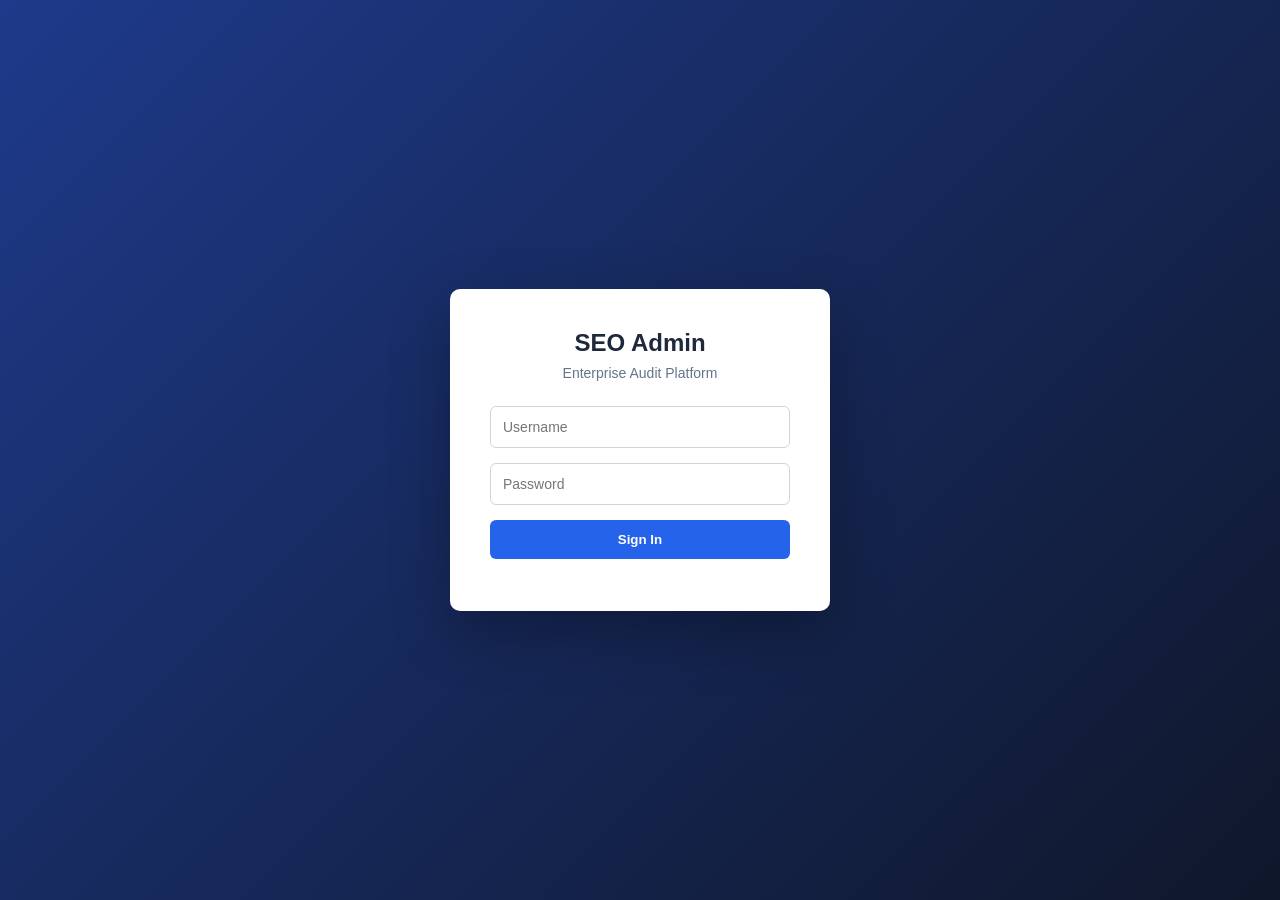
<file: dashboard/index.html>
<!DOCTYPE html>
<html>

<head>
    <title>SEO Admin Login</title>
    <link rel="stylesheet" href="css/login.css">
    <link rel="icon" href="https://cdn.jsdelivr.net/npm/swagger-ui-dist@latest/favicon-32x32.png">
</head>

<body>

    <div class="login-wrapper">
        <div class="login-card">
            <h1>SEO Admin</h1>
            <p class="subtitle">Enterprise Audit Platform</p>

            <input id="username" placeholder="Username">
            <input id="password" type="password" placeholder="Password">

            <button id="loginBtn">Sign In</button>

            <div id="loginError" class="error-text"></div>
        </div>
    </div>

    <script src="js/api.js"></script>
    <script src="js/auth.js"></script>

</body>

</html>
</file>
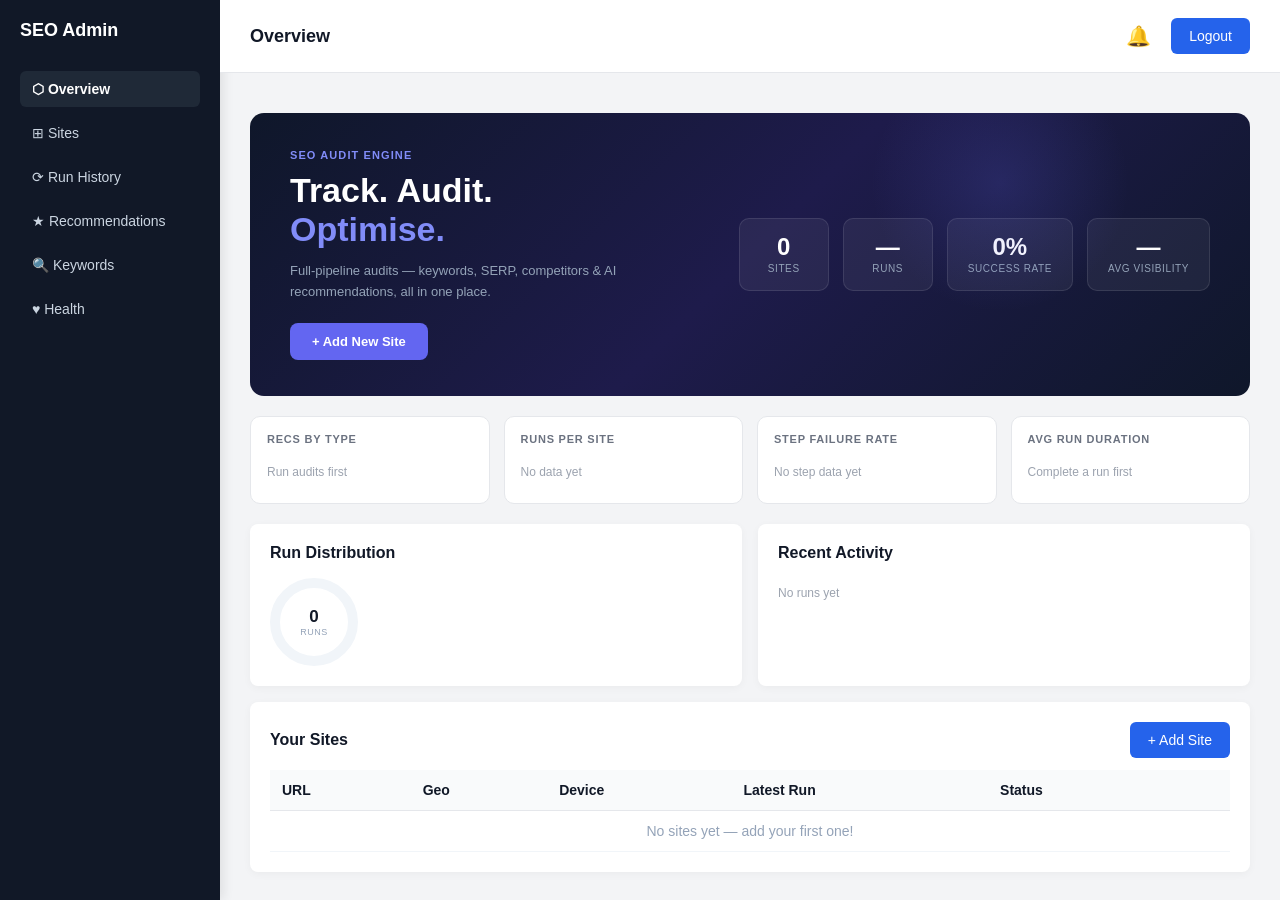
<file: dashboard/app.html>
<!DOCTYPE html>
<html>

<head>
    <meta charset="UTF-8">
    <title>SEO Admin</title>
    <link rel="stylesheet" href="css/app.css">
    <link rel="stylesheet" href="css/notifications.css">
    <link rel="icon" href="https://cdn.jsdelivr.net/npm/swagger-ui-dist@latest/favicon-32x32.png">
</head>

<body>

    <div class="layout">

        <!-- Replace your <aside class="sidebar"> block with this -->
        <aside class="sidebar">
            <div class="brand">SEO Admin</div>
            <nav>
                <button data-view="overview">⬡ Overview</button>
                <button data-view="sites">⊞ Sites</button>
                <button data-view="runs">⟳ Run History</button>
                <button data-view="recommendations">★ Recommendations</button>
                <button data-view="keywords">🔍 Keywords</button>
                <button data-view="health">♥ Health</button>
            </nav>
        </aside>


        <div class="main">
            <header class="topbar">
                <div id="pageTitle"></div>
                <div class="topbar-right">
                    <div class="notif-wrapper" id="notifWrapper">
                        <button class="notif-btn" id="notifBtn">
                            🔔
                            <span class="notif-badge hidden" id="notifBadge">0</span>
                        </button>
                        <div class="notif-dropdown hidden" id="notifDropdown">
                            <div class="notif-header">
                                <span>Notifications</span>
                                <button class="notif-mark-all" id="markAllRead">Mark all read</button>
                            </div>
                            <div class="notif-list" id="notifList">
                                <div class="notif-empty">No notifications yet</div>
                            </div>
                        </div>
                    </div>
                    <button class="primary-btn" id="logoutBtn">Logout</button>
                </div>
            </header>
            <section id="metricsBar"></section>

            <section id="content"></section>
        </div>

    </div>

    <div id="modalContainer"></div>
    <div id="toastContainer"></div>

    <script src="js/state.js"></script>
    <script src="js/api.js"></script>
    <script src="js/toast.js"></script>
    <script src="js/router.js"></script>
    <script src="js/ui.js"></script>
    <script src="js/app.js"></script>
    <script src="js/notifications.js"></script>
    <!-- <script src="js/run.js"></script> -->

</body>

</html>
</file>
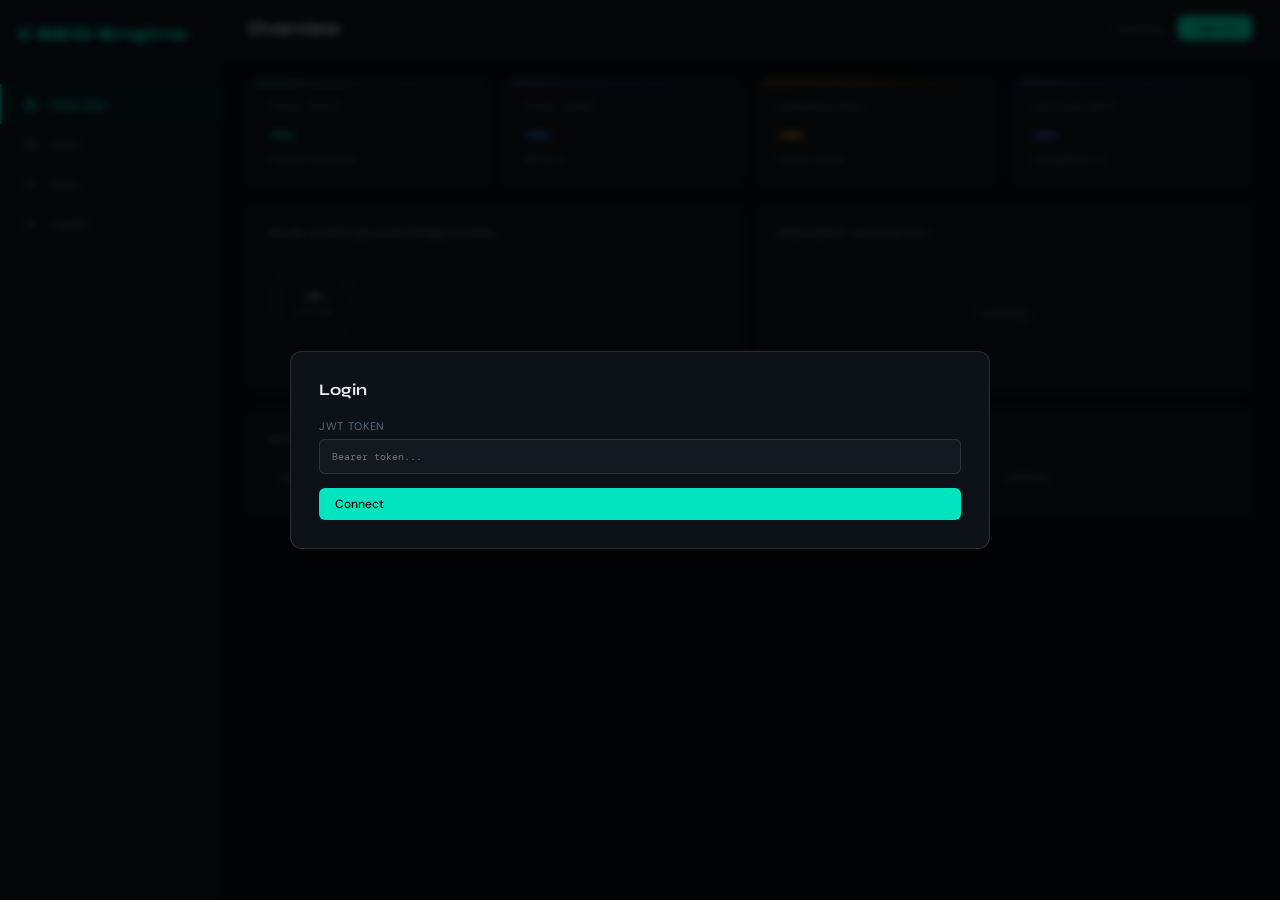
<file: dashboard/appv2.html>
<!DOCTYPE html>
<html lang="en">

<head>
    <meta charset="UTF-8" />
    <meta name="viewport" content="width=device-width, initial-scale=1.0" />
    <title>SEO Audit Engine</title>
    <link
        href="https://fonts.googleapis.com/css2?family=DM+Mono:wght@400;500&family=Syne:wght@400;600;700;800&family=DM+Sans:wght@300;400;500&display=swap"
        rel="stylesheet" />
    <style>
        :root {
            --bg: #080c10;
            --surface: #0d1219;
            --surface2: #121921;
            --border: rgba(255, 255, 255, 0.07);
            --border2: rgba(255, 255, 255, 0.12);
            --text: #e8edf2;
            --muted: #5a6a7a;
            --accent: #00e5c0;
            --accent2: #6c63ff;
            --warn: #f59e0b;
            --danger: #ef4444;
            --success: #10b981;
            --running: #3b82f6;
            --queued: #6b7280;
            --glow: rgba(0, 229, 192, 0.15);
        }

        *,
        *::before,
        *::after {
            box-sizing: border-box;
            margin: 0;
            padding: 0
        }

        html {
            font-size: 14px;
            scroll-behavior: smooth
        }

        body {
            background: var(--bg);
            color: var(--text);
            font-family: 'DM Sans', sans-serif;
            min-height: 100vh;
            overflow-x: hidden;
        }

        /* Grid noise texture */
        body::before {
            content: '';
            position: fixed;
            inset: 0;
            background-image:
                linear-gradient(rgba(0, 229, 192, 0.015) 1px, transparent 1px),
                linear-gradient(90deg, rgba(0, 229, 192, 0.015) 1px, transparent 1px);
            background-size: 40px 40px;
            pointer-events: none;
            z-index: 0;
        }

        /* ── Layout ── */
        .app {
            display: flex;
            min-height: 100vh;
            position: relative;
            z-index: 1;
        }

        /* ── Sidebar ── */
        .sidebar {
            width: 220px;
            flex-shrink: 0;
            background: var(--surface);
            border-right: 1px solid var(--border);
            display: flex;
            flex-direction: column;
            padding: 24px 0;
            position: sticky;
            top: 0;
            height: 100vh;
        }

        .logo {
            padding: 0 20px 24px;
            font-family: 'Syne', sans-serif;
            font-size: 16px;
            font-weight: 800;
            letter-spacing: 0.02em;
            color: var(--accent);
            display: flex;
            align-items: center;
            gap: 8px;
            border-bottom: 1px solid var(--border);
            margin-bottom: 16px;
        }

        .logo-dot {
            width: 8px;
            height: 8px;
            border-radius: 50%;
            background: var(--accent);
            box-shadow: 0 0 8px var(--accent);
        }

        .nav-item {
            display: flex;
            align-items: center;
            gap: 10px;
            padding: 10px 20px;
            cursor: pointer;
            font-size: 13px;
            color: var(--muted);
            transition: all 0.15s;
            border-left: 2px solid transparent;
        }

        .nav-item:hover {
            color: var(--text);
            background: rgba(255, 255, 255, 0.03);
        }

        .nav-item.active {
            color: var(--accent);
            border-left-color: var(--accent);
            background: rgba(0, 229, 192, 0.05);
        }

        .nav-icon {
            font-size: 15px;
            width: 18px;
            text-align: center;
        }

        /* ── Main ── */
        .main {
            flex: 1;
            display: flex;
            flex-direction: column;
            min-width: 0;
        }

        .topbar {
            padding: 16px 28px;
            border-bottom: 1px solid var(--border);
            display: flex;
            align-items: center;
            justify-content: space-between;
            background: var(--surface);
            position: sticky;
            top: 0;
            z-index: 10;
        }

        .topbar-title {
            font-family: 'Syne', sans-serif;
            font-size: 18px;
            font-weight: 700;
        }

        .topbar-right {
            display: flex;
            gap: 10px;
            align-items: center;
        }

        .content {
            padding: 24px 28px;
        }

        /* ── Buttons ── */
        .btn {
            display: inline-flex;
            align-items: center;
            gap: 6px;
            padding: 8px 16px;
            border-radius: 6px;
            border: none;
            cursor: pointer;
            font-family: 'DM Sans', sans-serif;
            font-size: 12px;
            font-weight: 500;
            transition: all 0.15s;
            white-space: nowrap;
        }

        .btn-primary {
            background: var(--accent);
            color: #000;
        }

        .btn-primary:hover {
            background: #00ffda;
            box-shadow: 0 0 16px rgba(0, 229, 192, 0.4);
        }

        .btn-secondary {
            background: var(--surface2);
            color: var(--text);
            border: 1px solid var(--border2);
        }

        .btn-secondary:hover {
            border-color: var(--accent);
            color: var(--accent);
        }

        .btn-sm {
            padding: 5px 10px;
            font-size: 11px;
        }

        .btn-danger {
            background: rgba(239, 68, 68, 0.15);
            color: var(--danger);
            border: 1px solid rgba(239, 68, 68, 0.3);
        }

        /* ── Cards ── */
        .card {
            background: var(--surface);
            border: 1px solid var(--border);
            border-radius: 10px;
            padding: 20px;
        }

        .card-title {
            font-family: 'Syne', sans-serif;
            font-size: 13px;
            font-weight: 700;
            text-transform: uppercase;
            letter-spacing: 0.08em;
            color: var(--muted);
            margin-bottom: 14px;
        }

        /* ── Metric Cards ── */
        .metrics-row {
            display: grid;
            grid-template-columns: repeat(4, 1fr);
            gap: 14px;
            margin-bottom: 20px;
        }

        .metric-card {
            background: var(--surface);
            border: 1px solid var(--border);
            border-radius: 10px;
            padding: 18px 20px;
            position: relative;
            overflow: hidden;
        }

        .metric-card::after {
            content: '';
            position: absolute;
            top: 0;
            left: 0;
            right: 0;
            height: 2px;
        }

        .metric-card.green::after {
            background: linear-gradient(90deg, var(--success), transparent);
        }

        .metric-card.blue::after {
            background: linear-gradient(90deg, var(--running), transparent);
        }

        .metric-card.amber::after {
            background: linear-gradient(90deg, var(--warn), transparent);
        }

        .metric-card.purple::after {
            background: linear-gradient(90deg, var(--accent2), transparent);
        }

        .metric-label {
            font-size: 11px;
            color: var(--muted);
            text-transform: uppercase;
            letter-spacing: 0.06em;
            margin-bottom: 6px;
        }

        .metric-value {
            font-family: 'Syne', sans-serif;
            font-size: 28px;
            font-weight: 800;
            line-height: 1;
        }

        .metric-sub {
            font-size: 11px;
            color: var(--muted);
            margin-top: 4px;
        }

        .metric-card.green .metric-value {
            color: var(--success);
        }

        .metric-card.blue .metric-value {
            color: var(--running);
        }

        .metric-card.amber .metric-value {
            color: var(--warn);
        }

        .metric-card.purple .metric-value {
            color: var(--accent2);
        }

        /* ── Pipeline ── */
        .pipeline-wrap {
            background: var(--surface);
            border: 1px solid var(--border);
            border-radius: 10px;
            padding: 20px;
            margin-bottom: 20px;
        }

        .pipeline-steps {
            display: flex;
            gap: 0;
            align-items: center;
            overflow-x: auto;
            padding: 10px 0;
        }

        .pipeline-step {
            flex: 1;
            min-width: 100px;
            display: flex;
            flex-direction: column;
            align-items: center;
            position: relative;
            cursor: pointer;
        }

        .pipeline-step:not(:last-child)::after {
            content: '';
            position: absolute;
            top: 22px;
            left: calc(50% + 22px);
            right: calc(-50% + 22px);
            height: 2px;
            background: var(--border2);
            transition: background 0.3s;
        }

        .pipeline-step.success:not(:last-child)::after {
            background: var(--success);
        }

        .pipeline-step.running:not(:last-child)::after {
            background: var(--running);
            opacity: 0.4;
        }

        .step-circle {
            width: 44px;
            height: 44px;
            border-radius: 50%;
            display: flex;
            align-items: center;
            justify-content: center;
            font-size: 16px;
            border: 2px solid var(--border2);
            background: var(--surface2);
            transition: all 0.3s;
            position: relative;
            z-index: 1;
        }

        .pipeline-step.success .step-circle {
            border-color: var(--success);
            background: rgba(16, 185, 129, 0.1);
            color: var(--success);
            box-shadow: 0 0 12px rgba(16, 185, 129, 0.2);
        }

        .pipeline-step.running .step-circle {
            border-color: var(--running);
            background: rgba(59, 130, 246, 0.1);
            color: var(--running);
            box-shadow: 0 0 12px rgba(59, 130, 246, 0.3);
            animation: pulse-ring 1.5s infinite;
        }

        .pipeline-step.failed .step-circle {
            border-color: var(--danger);
            background: rgba(239, 68, 68, 0.1);
            color: var(--danger);
        }

        .pipeline-step.queued .step-circle {
            border-color: var(--border2);
            color: var(--muted);
        }

        @keyframes pulse-ring {
            0% {
                box-shadow: 0 0 0 0 rgba(59, 130, 246, 0.4);
            }

            70% {
                box-shadow: 0 0 0 10px rgba(59, 130, 246, 0);
            }

            100% {
                box-shadow: 0 0 0 0 rgba(59, 130, 246, 0);
            }
        }

        .step-label {
            font-size: 10px;
            margin-top: 8px;
            color: var(--muted);
            text-align: center;
            font-weight: 500;
            letter-spacing: 0.04em;
        }

        .pipeline-step.success .step-label {
            color: var(--success);
        }

        .pipeline-step.running .step-label {
            color: var(--running);
        }

        .pipeline-step.failed .step-label {
            color: var(--danger);
        }

        .step-dur {
            font-family: 'DM Mono', monospace;
            font-size: 9px;
            color: var(--muted);
            margin-top: 2px;
        }

        /* ── Progress bar ── */
        .progress-track {
            background: var(--surface2);
            border-radius: 99px;
            height: 6px;
            overflow: hidden;
            margin-top: 16px;
        }

        .progress-fill {
            height: 100%;
            border-radius: 99px;
            background: linear-gradient(90deg, var(--accent), var(--accent2));
            transition: width 0.5s ease;
        }

        /* ── Two col ── */
        .two-col {
            display: grid;
            grid-template-columns: 1fr 1fr;
            gap: 16px;
            margin-bottom: 20px;
        }

        .three-col {
            display: grid;
            grid-template-columns: 1fr 1fr 1fr;
            gap: 16px;
            margin-bottom: 20px;
        }

        /* ── Bar chart ── */
        .bar-chart {
            display: flex;
            flex-direction: column;
            gap: 10px;
        }

        .bar-row {
            display: flex;
            flex-direction: column;
            gap: 4px;
        }

        .bar-label-row {
            display: flex;
            justify-content: space-between;
            align-items: baseline;
        }

        .bar-name {
            font-size: 11px;
            color: var(--text);
        }

        .bar-val {
            font-family: 'DM Mono', monospace;
            font-size: 11px;
            color: var(--muted);
        }

        .bar-track {
            height: 8px;
            background: var(--surface2);
            border-radius: 99px;
            overflow: hidden;
        }

        .bar-fill {
            height: 100%;
            border-radius: 99px;
            transition: width 0.6s ease;
        }

        /* ── Status badge ── */
        .badge {
            display: inline-flex;
            align-items: center;
            gap: 4px;
            padding: 3px 8px;
            border-radius: 4px;
            font-size: 10px;
            font-weight: 600;
            text-transform: uppercase;
            letter-spacing: 0.05em;
        }

        .badge::before {
            content: '';
            width: 5px;
            height: 5px;
            border-radius: 50%;
            background: currentColor;
        }

        .badge-success {
            background: rgba(16, 185, 129, 0.12);
            color: var(--success);
        }

        .badge-running {
            background: rgba(59, 130, 246, 0.12);
            color: var(--running);
        }

        .badge-failed {
            background: rgba(239, 68, 68, 0.12);
            color: var(--danger);
        }

        .badge-queued {
            background: rgba(107, 114, 128, 0.12);
            color: var(--queued);
        }

        /* ── Sites table ── */
        .data-table {
            width: 100%;
            border-collapse: collapse;
        }

        .data-table th {
            font-size: 10px;
            text-transform: uppercase;
            letter-spacing: 0.08em;
            color: var(--muted);
            padding: 10px 12px;
            text-align: left;
            border-bottom: 1px solid var(--border);
        }

        .data-table td {
            padding: 12px 12px;
            font-size: 12px;
            border-bottom: 1px solid var(--border);
            vertical-align: middle;
        }

        .data-table tr:last-child td {
            border-bottom: none;
        }

        .data-table tbody tr {
            transition: background 0.1s;
            cursor: pointer;
        }

        .data-table tbody tr:hover {
            background: rgba(255, 255, 255, 0.02);
        }

        .mono {
            font-family: 'DM Mono', monospace;
            font-size: 11px;
            color: var(--muted);
        }

        /* ── Donut chart (CSS) ── */
        .donut-wrap {
            display: flex;
            align-items: center;
            gap: 20px;
        }

        .donut {
            position: relative;
            width: 90px;
            height: 90px;
        }

        .donut svg {
            width: 100%;
            height: 100%;
            transform: rotate(-90deg);
        }

        .donut-label {
            position: absolute;
            inset: 0;
            display: flex;
            flex-direction: column;
            align-items: center;
            justify-content: center;
        }

        .donut-pct {
            font-family: 'Syne', sans-serif;
            font-size: 18px;
            font-weight: 800;
        }

        .donut-sub {
            font-size: 9px;
            color: var(--muted);
            text-transform: uppercase;
        }

        .donut-legend {
            display: flex;
            flex-direction: column;
            gap: 6px;
        }

        .legend-item {
            display: flex;
            align-items: center;
            gap: 6px;
            font-size: 11px;
        }

        .legend-dot {
            width: 8px;
            height: 8px;
            border-radius: 2px;
            flex-shrink: 0;
        }

        /* ── Sparkline ── */
        .spark {
            height: 40px;
        }

        /* ── Timeline dots ── */
        .activity-list {
            display: flex;
            flex-direction: column;
            gap: 0;
        }

        .activity-item {
            display: flex;
            gap: 12px;
            padding: 10px 0;
            border-bottom: 1px solid var(--border);
            position: relative;
        }

        .activity-item:last-child {
            border-bottom: none;
        }

        .activity-dot {
            width: 8px;
            height: 8px;
            border-radius: 50%;
            margin-top: 4px;
            flex-shrink: 0;
        }

        .activity-content {
            flex: 1;
            min-width: 0;
        }

        .activity-title {
            font-size: 12px;
            font-weight: 500;
        }

        .activity-meta {
            font-size: 10px;
            color: var(--muted);
            margin-top: 2px;
            font-family: 'DM Mono', monospace;
        }

        /* ── Run detail ── */
        .run-hero {
            background: linear-gradient(135deg, rgba(0, 229, 192, 0.05) 0%, rgba(108, 99, 255, 0.05) 100%);
            border: 1px solid var(--border);
            border-radius: 10px;
            padding: 24px;
            margin-bottom: 20px;
            position: relative;
            overflow: hidden;
        }

        .run-hero::before {
            content: '';
            position: absolute;
            top: -40px;
            right: -40px;
            width: 160px;
            height: 160px;
            border-radius: 50%;
            background: radial-gradient(circle, rgba(0, 229, 192, 0.08), transparent 70%);
        }

        .run-hero-top {
            display: flex;
            align-items: flex-start;
            justify-content: space-between;
            margin-bottom: 16px;
        }

        .run-hero-url {
            font-family: 'Syne', sans-serif;
            font-size: 20px;
            font-weight: 700;
        }

        .run-hero-id {
            font-family: 'DM Mono', monospace;
            font-size: 10px;
            color: var(--muted);
            margin-top: 3px;
        }

        .run-stats {
            display: flex;
            gap: 24px;
        }

        .run-stat label {
            font-size: 10px;
            color: var(--muted);
            text-transform: uppercase;
            letter-spacing: 0.06em;
            display: block;
            margin-bottom: 3px;
        }

        .run-stat span {
            font-family: 'DM Mono', monospace;
            font-size: 12px;
        }

        /* ── Recs ── */
        .rec-list {
            display: flex;
            flex-direction: column;
            gap: 8px;
        }

        .rec-item {
            display: flex;
            align-items: flex-start;
            gap: 12px;
            background: var(--surface2);
            border: 1px solid var(--border);
            border-radius: 8px;
            padding: 12px;
            border-left: 3px solid transparent;
            transition: border-color 0.15s;
        }

        .rec-item.high {
            border-left-color: var(--danger);
        }

        .rec-item.med {
            border-left-color: var(--warn);
        }

        .rec-item.low {
            border-left-color: var(--muted);
        }

        .rec-icon {
            font-size: 18px;
            flex-shrink: 0;
            width: 28px;
            text-align: center;
        }

        .rec-body {
            flex: 1;
            min-width: 0;
        }

        .rec-title {
            font-size: 12px;
            font-weight: 600;
            margin-bottom: 3px;
        }

        .rec-text {
            font-size: 11px;
            color: var(--muted);
            line-height: 1.5;
        }

        .rec-tags {
            display: flex;
            gap: 5px;
            margin-top: 6px;
            flex-wrap: wrap;
        }

        .tag {
            padding: 2px 7px;
            border-radius: 4px;
            font-size: 9px;
            font-weight: 600;
            text-transform: uppercase;
            letter-spacing: 0.05em;
        }

        .tag-high {
            background: rgba(239, 68, 68, 0.1);
            color: var(--danger);
        }

        .tag-med {
            background: rgba(245, 158, 11, 0.1);
            color: var(--warn);
        }

        .tag-kw {
            background: rgba(108, 99, 255, 0.1);
            color: var(--accent2);
        }

        .tag-type {
            background: rgba(0, 229, 192, 0.1);
            color: var(--accent);
        }

        /* ── Modal ── */
        .modal-overlay {
            display: none;
            position: fixed;
            inset: 0;
            z-index: 100;
            background: rgba(0, 0, 0, 0.7);
            backdrop-filter: blur(4px);
            align-items: center;
            justify-content: center;
        }

        .modal-overlay.open {
            display: flex;
        }

        .modal-box {
            background: var(--surface);
            border: 1px solid var(--border2);
            border-radius: 12px;
            width: 700px;
            max-width: 95vw;
            max-height: 90vh;
            overflow-y: auto;
            padding: 28px;
            animation: modal-in 0.2s ease;
        }

        @keyframes modal-in {
            from {
                opacity: 0;
                transform: translateY(12px);
            }
        }

        .modal-head {
            display: flex;
            align-items: center;
            justify-content: space-between;
            margin-bottom: 20px;
        }

        .modal-title {
            font-family: 'Syne', sans-serif;
            font-size: 16px;
            font-weight: 700;
        }

        /* ── Toast ── */
        #toast {
            position: fixed;
            bottom: 24px;
            right: 24px;
            z-index: 200;
            display: flex;
            flex-direction: column;
            gap: 8px;
        }

        .toast-item {
            background: var(--surface2);
            border: 1px solid var(--border2);
            border-radius: 8px;
            padding: 12px 16px;
            font-size: 12px;
            display: flex;
            align-items: center;
            gap: 8px;
            animation: toast-in 0.2s ease;
            max-width: 300px;
        }

        @keyframes toast-in {
            from {
                opacity: 0;
                transform: translateX(16px);
            }
        }

        .toast-item.success {
            border-left: 3px solid var(--success);
        }

        .toast-item.error {
            border-left: 3px solid var(--danger);
        }

        /* ── Add site modal ── */
        .form-group {
            margin-bottom: 14px;
        }

        .form-label {
            font-size: 11px;
            color: var(--muted);
            text-transform: uppercase;
            letter-spacing: 0.06em;
            display: block;
            margin-bottom: 6px;
        }

        .form-input {
            width: 100%;
            background: var(--surface2);
            border: 1px solid var(--border2);
            border-radius: 6px;
            padding: 10px 12px;
            color: var(--text);
            font-family: 'DM Mono', monospace;
            font-size: 12px;
            outline: none;
            transition: border-color 0.15s;
        }

        .form-input:focus {
            border-color: var(--accent);
        }

        .form-select {
            width: 100%;
            background: var(--surface2);
            border: 1px solid var(--border2);
            border-radius: 6px;
            padding: 10px 12px;
            color: var(--text);
            font-family: 'DM Sans', sans-serif;
            font-size: 12px;
            outline: none;
            cursor: pointer;
        }

        /* ── Scrollbar ── */
        ::-webkit-scrollbar {
            width: 6px;
            height: 6px;
        }

        ::-webkit-scrollbar-track {
            background: transparent;
        }

        ::-webkit-scrollbar-thumb {
            background: var(--border2);
            border-radius: 99px;
        }

        /* views */
        .view {
            display: none;
        }

        .view.active {
            display: block;
        }

        .empty-state {
            text-align: center;
            padding: 48px;
            color: var(--muted);
        }

        .empty-state .empty-icon {
            font-size: 40px;
            margin-bottom: 12px;
        }

        .empty-state p {
            font-size: 13px;
        }

        .section-head {
            display: flex;
            align-items: center;
            justify-content: space-between;
            margin-bottom: 16px;
        }

        .divider {
            height: 1px;
            background: var(--border);
            margin: 16px 0;
        }

        /* chart canvas */
        canvas.step-chart {
            width: 100% !important;
        }
    </style>
</head>

<body>

    <div class="app">
        <!-- Sidebar -->
        <nav class="sidebar">
            <div class="logo">
                <div class="logo-dot"></div>SEO Engine
            </div>
            <div class="nav-item active" onclick="showView('overview')" id="nav-overview">
                <span class="nav-icon">◈</span> Overview
            </div>
            <div class="nav-item" onclick="showView('sites')" id="nav-sites">
                <span class="nav-icon">⊞</span> Sites
            </div>
            <div class="nav-item" onclick="showView('runs')" id="nav-runs">
                <span class="nav-icon">⟳</span> Runs
            </div>
            <div class="nav-item" onclick="showView('health')" id="nav-health">
                <span class="nav-icon">♥</span> Health
            </div>
        </nav>

        <!-- Main -->
        <div class="main">
            <div class="topbar">
                <div class="topbar-title" id="pageTitle">Overview</div>
                <div class="topbar-right">
                    <div id="globalStatus" style="font-size:11px;color:var(--muted);font-family:'DM Mono',monospace;">
                        Loading…</div>
                    <button class="btn btn-primary btn-sm" onclick="openAddSiteModal()">+ Add Site</button>
                </div>
            </div>

            <div class="content" id="appContent">

                <!-- ══ OVERVIEW VIEW ══ -->
                <div class="view active" id="view-overview">
                    <div class="metrics-row" id="overviewMetrics">
                        <div class="metric-card green">
                            <div class="metric-label">Total Sites</div>
                            <div class="metric-value" id="m-sites">—</div>
                            <div class="metric-sub">Tracked domains</div>
                        </div>
                        <div class="metric-card blue">
                            <div class="metric-label">Total Runs</div>
                            <div class="metric-value" id="m-runs">—</div>
                            <div class="metric-sub">All time</div>
                        </div>
                        <div class="metric-card amber">
                            <div class="metric-label">Running Now</div>
                            <div class="metric-value" id="m-running">—</div>
                            <div class="metric-sub">Active audits</div>
                        </div>
                        <div class="metric-card purple">
                            <div class="metric-label">Success Rate</div>
                            <div class="metric-value" id="m-rate">—</div>
                            <div class="metric-sub">Completion %</div>
                        </div>
                    </div>

                    <div class="two-col">
                        <div class="card">
                            <div class="card-title">Run Status Distribution</div>
                            <div class="donut-wrap" id="donutWrap">
                                <div class="donut" id="donutChart">
                                    <svg viewBox="0 0 36 36">
                                        <circle cx="18" cy="18" r="15.9" fill="none" stroke="var(--surface2)"
                                            stroke-width="3" />
                                    </svg>
                                    <div class="donut-label">
                                        <div class="donut-pct" id="donutPct">—</div>
                                        <div class="donut-sub">success</div>
                                    </div>
                                </div>
                                <div class="donut-legend" id="donutLegend"></div>
                            </div>
                        </div>

                        <div class="card">
                            <div class="card-title">Recent Activity</div>
                            <div class="activity-list" id="activityList">
                                <div class="empty-state">
                                    <p>Loading…</p>
                                </div>
                            </div>
                        </div>
                    </div>

                    <div class="card">
                        <div class="card-title">Sites at a Glance</div>
                        <table class="data-table" id="overviewSitesTable">
                            <thead>
                                <tr>
                                    <th>Domain</th>
                                    <th>Geo</th>
                                    <th>Device</th>
                                    <th>Latest Run</th>
                                    <th>Status</th>
                                    <th></th>
                                </tr>
                            </thead>
                            <tbody id="overviewSitesTbody"></tbody>
                        </table>
                    </div>
                </div>

                <!-- ══ SITES VIEW ══ -->
                <div class="view" id="view-sites">
                    <div class="section-head">
                        <div></div>
                        <button class="btn btn-primary" onclick="openAddSiteModal()">+ Add Site</button>
                    </div>
                    <div class="card">
                        <table class="data-table">
                            <thead>
                                <tr>
                                    <th>URL</th>
                                    <th>Geo</th>
                                    <th>Lang</th>
                                    <th>Device</th>
                                    <th>Runs</th>
                                    <th>Created</th>
                                    <th></th>
                                </tr>
                            </thead>
                            <tbody id="sitesTbody"></tbody>
                        </table>
                    </div>
                </div>

                <!-- ══ RUNS VIEW ══ -->
                <div class="view" id="view-runs">
                    <div id="runViewContent"></div>
                </div>

                <!-- ══ HEALTH VIEW ══ -->
                <div class="view" id="view-health">
                    <div class="two-col">
                        <div class="card">
                            <div class="card-title">Services</div>
                            <div id="healthContent">
                                <div class="empty-state">
                                    <p>Checking…</p>
                                </div>
                            </div>
                        </div>
                        <div class="card">
                            <div class="card-title">Workers</div>
                            <div id="workersContent">
                                <div class="empty-state">
                                    <p>N/A</p>
                                </div>
                            </div>
                        </div>
                    </div>
                </div>

            </div><!-- /content -->
        </div><!-- /main -->
    </div><!-- /app -->

    <!-- Modal -->
    <div class="modal-overlay" id="modalOverlay" onclick="closeModalOnBackdrop(event)">
        <div class="modal-box" id="modalBox"></div>
    </div>

    <!-- Toast -->
    <div id="toast"></div>

    <script>
        // ─── Config ───────────────────────────────────────────────────────────────
        const API_BASE = 'http://localhost:8000/api';
        let AUTH_TOKEN = localStorage.getItem('seo_token') || '';

        // ─── Auth fetch ───────────────────────────────────────────────────────────
        async function apiFetch(path, opts = {}) {
            const res = await fetch(API_BASE + path, {
                ...opts,
                headers: {
                    'Content-Type': 'application/json',
                    'Authorization': `Bearer ${AUTH_TOKEN}`,
                    ...(opts.headers || {}),
                },
            });
            if (!res.ok) {
                const err = await res.text();
                throw new Error(err || `HTTP ${res.status}`);
            }
            return res.json();
        }

        // ─── State ────────────────────────────────────────────────────────────────
        let _sites = [];
        let _pollTimer = null;
        let _currentRunId = null;

        // ─── View routing ─────────────────────────────────────────────────────────
        function showView(name) {
            document.querySelectorAll('.view').forEach(v => v.classList.remove('active'));
            document.querySelectorAll('.nav-item').forEach(n => n.classList.remove('active'));
            document.getElementById('view-' + name)?.classList.add('active');
            document.getElementById('nav-' + name)?.classList.add('active');
            const titles = { overview: 'Overview', sites: 'Sites', runs: 'Run Monitor', health: 'Health' };
            document.getElementById('pageTitle').textContent = titles[name] || name;
            stopPoll();
            if (name === 'overview') loadOverview();
            if (name === 'sites') loadSites();
            if (name === 'health') loadHealth();
        }

        // ─── Overview ─────────────────────────────────────────────────────────────
        async function loadOverview() {
            try {
                _sites = await apiFetch('/sites');
                const allRuns = _sites.flatMap(s => s.runs || []);
                const counts = { success: 0, running: 0, failed: 0, queued: 0 };
                allRuns.forEach(r => { counts[r.status] = (counts[r.status] || 0) + 1; });
                const total = allRuns.length || 1;

                document.getElementById('m-sites').textContent = _sites.length;
                document.getElementById('m-runs').textContent = allRuns.length;
                document.getElementById('m-running').textContent = counts.running || 0;
                document.getElementById('m-rate').textContent = Math.round((counts.success / total) * 100) + '%';
                document.getElementById('globalStatus').textContent = `${counts.running} running`;

                // Donut
                renderDonut(counts, total);

                // Activity
                const recent = [...allRuns]
                    .sort((a, b) => new Date(b.created_at) - new Date(a.created_at))
                    .slice(0, 6);
                const icons = { success: '✓', running: '↻', failed: '✕', queued: '○' };
                const colors = { success: 'var(--success)', running: 'var(--running)', failed: 'var(--danger)', queued: 'var(--muted)' };
                document.getElementById('activityList').innerHTML = recent.map(r => {
                    const site = _sites.find(s => (s.runs || []).find(x => x.id === r.id));
                    return `<div class="activity-item">
        <div class="activity-dot" style="background:${colors[r.status] || 'var(--muted)'}"></div>
        <div class="activity-content">
          <div class="activity-title">${site?.url || 'Unknown'}</div>
          <div class="activity-meta">${r.status.toUpperCase()} · ${fmtDate(r.created_at)}</div>
        </div>
        <div>${statusBadge(r.status)}</div>
      </div>`;
                }).join('') || '<div class="empty-state"><p>No runs yet</p></div>';

                // Sites table
                document.getElementById('overviewSitesTbody').innerHTML = _sites.map(s => {
                    const latest = (s.runs || [])[0];
                    return `<tr onclick="openRunDashboard('${latest?.id || ''}', '${s.url}')">
        <td class="mono">${s.url}</td>
        <td>${s.geo}</td>
        <td>${s.device}</td>
        <td class="mono">${fmtDate(latest?.created_at)}</td>
        <td>${statusBadge(latest?.status || 'none')}</td>
        <td><button class="btn btn-secondary btn-sm" onclick="event.stopPropagation();startRun('${s.id}')">Run Audit</button></td>
      </tr>`;
                }).join('');
            } catch (e) {
                toast('Failed to load overview: ' + e.message, 'error');
            }
        }

        function renderDonut(counts, total) {
            const colors = { success: '#10b981', running: '#3b82f6', failed: '#ef4444', queued: '#4b5563' };
            const r = 15.9, circ = 2 * Math.PI * r;
            let offset = 0;
            let circles = '';
            let legend = '';
            for (const [k, v] of Object.entries(counts)) {
                if (!v) continue;
                const pct = v / total;
                const dash = pct * circ;
                circles += `<circle cx="18" cy="18" r="${r}" fill="none" stroke="${colors[k]}" stroke-width="3"
      stroke-dasharray="${dash} ${circ}" stroke-dashoffset="${-offset}" opacity="0.9"/>`;
                offset += dash;
                legend += `<div class="legend-item"><div class="legend-dot" style="background:${colors[k]}"></div>${k}: ${v}</div>`;
            }
            const successPct = Math.round(((counts.success || 0) / total) * 100);
            document.getElementById('donutChart').innerHTML = `
    <svg viewBox="0 0 36 36"><circle cx="18" cy="18" r="${r}" fill="none" stroke="var(--surface2)" stroke-width="3"/>${circles}</svg>
    <div class="donut-label"><div class="donut-pct" style="color:var(--success)">${successPct}%</div><div class="donut-sub">success</div></div>`;
            document.getElementById('donutLegend').innerHTML = legend;
        }

        // ─── Sites ─────────────────────────────────────────────────────────────────
        async function loadSites() {
            try {
                _sites = await apiFetch('/sites');
                document.getElementById('sitesTbody').innerHTML = _sites.map(s => {
                    const runs = s.runs || [];
                    return `<tr onclick="openRunDashboard('${runs[0]?.id || ''}', '${s.url}')">
        <td class="mono">${s.url}</td>
        <td>${s.geo}</td>
        <td>${s.language}</td>
        <td>${s.device}</td>
        <td>${runs.length}</td>
        <td class="mono">${fmtDate(s.created_at)}</td>
        <td style="display:flex;gap:6px;">
          <button class="btn btn-primary btn-sm" onclick="event.stopPropagation();startRun('${s.id}')">▶ Run</button>
          ${runs[0] ? `<button class="btn btn-secondary btn-sm" onclick="event.stopPropagation();openRunDashboard('${runs[0].id}','${s.url}')">View</button>` : ''}
        </td>
      </tr>`;
                }).join('') || '<tr><td colspan="7"><div class="empty-state"><div class="empty-icon">⊕</div><p>No sites yet. Add one!</p></div></td></tr>';
            } catch (e) {
                toast('Failed to load sites: ' + e.message, 'error');
            }
        }

        async function startRun(siteId) {
            try {
                const run = await apiFetch(`/sites/${siteId}/runs`, { method: 'POST', body: JSON.stringify({}) });
                toast('Audit started!', 'success');
                openRunDashboard(run.id, '');
            } catch (e) { toast('Failed to start run: ' + e.message, 'error'); }
        }

        // ─── Run Dashboard ─────────────────────────────────────────────────────────
        function openRunDashboard(runId, siteUrl) {
            if (!runId || runId === 'null') { toast('No run available', 'error'); return; }
            showView('runs');
            _currentRunId = runId;
            document.getElementById('pageTitle').textContent = 'Run Monitor';
            renderRunShell(runId, siteUrl);
            loadRunDashboard(runId);
            startPoll(runId);
        }

        function renderRunShell(runId, siteUrl) {
            document.getElementById('runViewContent').innerHTML = `
    <div class="run-hero">
      <div class="run-hero-top">
        <div>
          <div class="run-hero-url">${siteUrl || 'Loading…'}</div>
          <div class="run-hero-id">${runId}</div>
        </div>
        <div style="display:flex;gap:8px;align-items:center;">
          <div id="runStatusBadge"></div>
          <button class="btn btn-secondary btn-sm" onclick="showView('sites')">← Back</button>
          <button class="btn btn-primary btn-sm" onclick="retryCurrentRun(this)">↺ Retry</button>
        </div>
      </div>
      <div class="run-stats" id="runStats"></div>
      <div class="progress-track" style="margin-top:16px;"><div class="progress-fill" id="runProgress" style="width:0%"></div></div>
    </div>

    <!-- Pipeline -->
    <div class="pipeline-wrap" style="margin-bottom:20px;">
      <div class="card-title">Pipeline</div>
      <div class="pipeline-steps" id="pipelineSteps"></div>
    </div>

    <!-- Metrics row -->
    <div class="metrics-row" id="runMetrics"></div>

    <!-- Charts + Recs -->
    <div class="two-col" style="margin-bottom:20px;">
      <div class="card">
        <div class="card-title">Step Duration (seconds)</div>
        <div class="bar-chart" id="stepDurChart"></div>
      </div>
      <div class="card">
        <div class="card-title">Recommendations</div>
        <div class="rec-list" id="recList"></div>
      </div>
    </div>

    <!-- Steps table -->
    <div class="card" style="margin-bottom:20px;">
      <div class="card-title">Step Details</div>
      <table class="data-table">
        <thead><tr><th>Step</th><th>Status</th><th>Started</th><th>Finished</th><th>Duration</th><th>Attempts</th><th>Info</th></tr></thead>
        <tbody id="stepsTableBody"></tbody>
      </table>
    </div>

    <!-- AI Summary -->
    <div class="card">
      <div class="card-title">AI Analysis</div>
      <div id="aiSummaryWrap"><div class="empty-state"><p>Waiting for analysis…</p></div></div>
    </div>
  `;
        }

        async function loadRunDashboard(runId) {
            try {
                const data = await apiFetch(`/runs/${runId}/dashboard`);
                renderRunDashboard(data);
            } catch (e) {
                if (!_pollTimer) toast('Failed to load run: ' + e.message, 'error');
            }
        }

        const STEP_ORDER = ['FETCH_CLIENT', 'CLASSIFY', 'KEYWORDS', 'SERP', 'COMPETITORS', 'ANALYZE', 'FINALIZE'];
        const STEP_ICONS = { FETCH_CLIENT: '⬇', CLASSIFY: '⊕', KEYWORDS: '#', SERP: '🔍', COMPETITORS: '⊞', ANALYZE: '◈', FINALIZE: '✓' };

        function renderRunDashboard(data) {
            const run = data.run;
            const steps = (data.steps || []).sort((a, b) => STEP_ORDER.indexOf(a.step_name) - STEP_ORDER.indexOf(b.step_name));
            const ai = data.ai || {};
            const recs = ai.recommendations || [];

            // Hero stats
            const dur = durStr(run.started_at, run.finished_at);
            document.getElementById('runStatusBadge').innerHTML = statusBadge(run.status);
            document.getElementById('runStats').innerHTML = `
    <div class="run-stat"><label>Started</label><span>${fmtDate(run.started_at)}</span></div>
    <div class="run-stat"><label>Finished</label><span>${run.finished_at ? fmtDate(run.finished_at) : '—'}</span></div>
    <div class="run-stat"><label>Duration</label><span>${dur || '—'}</span></div>
    <div class="run-stat"><label>Steps</label><span>${steps.length} / ${STEP_ORDER.length}</span></div>
  `;

            // Progress
            const done = steps.filter(s => s.status === 'success' || s.status === 'skipped').length;
            document.getElementById('runProgress').style.width = Math.round((done / STEP_ORDER.length) * 100) + '%';

            // Pipeline
            document.getElementById('pipelineSteps').innerHTML = STEP_ORDER.map(name => {
                const s = steps.find(x => x.step_name === name);
                const st = s?.status || 'queued';
                const d = durStr(s?.started_at, s?.finished_at);
                return `<div class="pipeline-step ${st}" onclick="openStepModal('${s?.id || ''}', ${JSON.stringify(s || {}).replace(/"/g, '&quot;')})">
      <div class="step-circle">${STEP_ICONS[name] || '●'}</div>
      <div class="step-label">${name.replace('_', ' ')}</div>
      <div class="step-dur">${d || ''}</div>
    </div>`;
            }).join('');

            // Metrics
            const kwCount = steps.find(s => s.step_name === 'KEYWORDS')?.meta?.count || 0;
            const recCount = steps.find(s => s.step_name === 'ANALYZE')?.meta?.recommendations || 0;
            const words = steps.find(s => s.step_name === 'FETCH_CLIENT')?.meta?.word_count || 0;
            const comp = steps.find(s => s.step_name === 'COMPETITORS')?.meta?.competitors_fetched || 0;
            document.getElementById('runMetrics').innerHTML = `
    <div class="metric-card green"><div class="metric-label">Keywords</div><div class="metric-value">${kwCount}</div><div class="metric-sub">Extracted</div></div>
    <div class="metric-card purple"><div class="metric-label">Recommendations</div><div class="metric-value">${recCount}</div><div class="metric-sub">Generated</div></div>
    <div class="metric-card blue"><div class="metric-label">Word Count</div><div class="metric-value">${words}</div><div class="metric-sub">Client page</div></div>
    <div class="metric-card amber"><div class="metric-label">Competitors</div><div class="metric-value">${comp}</div><div class="metric-sub">Fetched</div></div>
  `;

            // Duration bar chart
            const maxDur = Math.max(...steps.map(s => durationMs(s.started_at, s.finished_at) || 0), 1);
            const barColors = { success: 'var(--success)', running: 'var(--running)', failed: 'var(--danger)', queued: 'var(--border2)' };
            document.getElementById('stepDurChart').innerHTML = steps.filter(s => s.started_at).map(s => {
                const ms = durationMs(s.started_at, s.finished_at) || 0;
                const pct = Math.round((ms / maxDur) * 100);
                const sec = ms < 1000 ? ms + 'ms' : (ms / 1000).toFixed(1) + 's';
                return `<div class="bar-row">
      <div class="bar-label-row"><span class="bar-name">${s.step_name}</span><span class="bar-val">${sec}</span></div>
      <div class="bar-track"><div class="bar-fill" style="width:${pct}%;background:${barColors[s.status] || 'var(--accent)'}"></div></div>
    </div>`;
            }).join('') || '<div class="empty-state"><p>No step data yet</p></div>';

            // Recommendations
            const recIcons = { title_fix: '📝', h1_fix: '📌', content_expand: '📄', meta_description: '🏷', ranking_improvement: '📈', general: '💡' };
            document.getElementById('recList').innerHTML = recs.length ? recs.map(r => `
    <div class="rec-item ${r.priority || 'low'}">
      <div class="rec-icon">${recIcons[r.action_type] || '💡'}</div>
      <div class="rec-body">
        <div class="rec-title">${r.action_type?.replace(/_/g, ' ').replace(/\b\w/g, c => c.toUpperCase())}</div>
        <div class="rec-text">${r.reason_text || ''}</div>
        <div class="rec-tags">
          <span class="tag tag-${r.priority}">${r.priority || 'low'}</span>
          <span class="tag tag-type">${r.action_type}</span>
          ${r.keyword ? `<span class="tag tag-kw">${r.keyword}</span>` : ''}
        </div>
      </div>
    </div>`).join('')
                : `<div class="empty-state"><p>No recommendations yet</p></div>`;

            // Steps table
            document.getElementById('stepsTableBody').innerHTML = steps.map(s => {
                const meta = s.meta || {};
                const hint = Object.entries(meta).slice(0, 2).map(([k, v]) => `${k}: ${v}`).join(' · ') || '—';
                return `<tr onclick="openStepModal('${s.id}', ${JSON.stringify(s).replace(/"/g, '&quot;')})">
      <td class="mono">${s.step_name}</td>
      <td>${statusBadge(s.status)}</td>
      <td class="mono" style="font-size:10px;">${fmtDate(s.started_at)}</td>
      <td class="mono" style="font-size:10px;">${fmtDate(s.finished_at)}</td>
      <td class="mono">${durStr(s.started_at, s.finished_at) || '—'}</td>
      <td style="text-align:center;">${s.attempts ?? 0}</td>
      <td style="font-size:10px;color:var(--muted);max-width:180px;overflow:hidden;text-overflow:ellipsis;white-space:nowrap;">${hint}</td>
    </tr>`;
            }).join('');

            // AI Summary
            if (ai.summary) {
                document.getElementById('aiSummaryWrap').innerHTML = `
      <div style="background:var(--surface2);border:1px solid var(--border);border-radius:8px;padding:14px;margin-bottom:12px;line-height:1.7;font-size:13px;">${ai.summary}</div>
      ${ai.meta ? `<div style="font-size:10px;color:var(--muted);font-family:'DM Mono',monospace;">
        Provider: ${ai.meta.provider || '—'} | Model: ${ai.meta.model || '—'} | Tokens: ${ai.meta.usage?.total_tokens ?? '—'} | Cost: $${ai.meta.usage?.cost?.toFixed(5) ?? '—'}
      </div>` : ''}`;
            }

            // Stop polling on terminal
            if (['success', 'failed', 'canceled'].includes(run.status)) stopPoll();
        }

        function openStepModal(stepId, stepData) {
            if (!stepId || stepId === 'undefined') return;
            const s = typeof stepData === 'string' ? JSON.parse(stepData.replace(/&quot;/g, '"')) : stepData;
            const meta = s.meta || {};
            document.getElementById('modalBox').innerHTML = `
    <div class="modal-head">
      <div class="modal-title">Step: <span style="color:var(--accent);font-family:'DM Mono',monospace;">${s.step_name || '—'}</span></div>
      <button class="btn btn-secondary btn-sm" onclick="closeModal()">✕ Close</button>
    </div>
    <div class="metrics-row" style="grid-template-columns:repeat(3,1fr);margin-bottom:16px;">
      <div class="metric-card ${s.status === 'success' ? 'green' : s.status === 'running' ? 'blue' : 'amber'}">
        <div class="metric-label">Status</div><div class="metric-value" style="font-size:18px;">${statusBadge(s.status)}</div>
      </div>
      <div class="metric-card blue"><div class="metric-label">Duration</div><div class="metric-value" style="font-size:18px;">${durStr(s.started_at, s.finished_at) || '—'}</div></div>
      <div class="metric-card amber"><div class="metric-label">Attempts</div><div class="metric-value" style="font-size:18px;">${s.attempts ?? 0}</div></div>
    </div>
    ${s.last_error ? `<div style="background:rgba(239,68,68,0.08);border:1px solid rgba(239,68,68,0.2);border-radius:8px;padding:12px;margin-bottom:14px;font-size:12px;color:var(--danger);">${s.last_error}</div>` : ''}
    <div style="font-size:11px;color:var(--muted);text-transform:uppercase;letter-spacing:0.06em;margin-bottom:8px;">Meta</div>
    <pre style="background:var(--surface2);border:1px solid var(--border);border-radius:8px;padding:14px;font-size:11px;font-family:'DM Mono',monospace;overflow-x:auto;line-height:1.6;">${JSON.stringify(meta, null, 2)}</pre>
  `;
            document.getElementById('modalOverlay').classList.add('open');
        }

        async function retryCurrentRun(btn) {
            if (!_currentRunId) return;
            btn.disabled = true; btn.textContent = '…';
            try {
                await apiFetch(`/runs/${_currentRunId}/retry`, { method: 'POST', body: JSON.stringify({}) });
                toast('Retry triggered', 'success');
                loadRunDashboard(_currentRunId);
                startPoll(_currentRunId);
            } catch (e) { toast('Retry failed: ' + e.message, 'error'); }
            finally { btn.disabled = false; btn.textContent = '↺ Retry'; }
        }

        // ─── Health ───────────────────────────────────────────────────────────────
        async function loadHealth() {
            try {
                const h = await apiFetch('/health');
                const svc = h.services || {};
                document.getElementById('healthContent').innerHTML = Object.entries(svc).map(([k, v]) => `
      <div class="activity-item">
        <div class="activity-dot" style="background:${v === 'ok' || v === 'healthy' ? 'var(--success)' : 'var(--danger)'}"></div>
        <div class="activity-content">
          <div class="activity-title">${k}</div>
          <div class="activity-meta">${v}</div>
        </div>
        <div>${statusBadge(v === 'ok' || v === 'healthy' ? 'success' : 'failed')}</div>
      </div>`).join('') || '<div class="empty-state"><p>No health data</p></div>';
            } catch (e) {
                document.getElementById('healthContent').innerHTML = `<div class="empty-state" style="color:var(--danger)"><p>Health check failed: ${e.message}</p></div>`;
            }
        }

        // ─── Polling ──────────────────────────────────────────────────────────────
        function startPoll(runId) {
            stopPoll();
            _pollTimer = setInterval(() => loadRunDashboard(runId), 4000);
        }
        function stopPoll() {
            if (_pollTimer) clearInterval(_pollTimer);
            _pollTimer = null;
        }

        // ─── Add Site Modal ────────────────────────────────────────────────────────
        function openAddSiteModal() {
            document.getElementById('modalBox').innerHTML = `
    <div class="modal-head">
      <div class="modal-title">Add New Site</div>
      <button class="btn btn-secondary btn-sm" onclick="closeModal()">✕</button>
    </div>
    <div class="form-group">
      <label class="form-label">URL</label>
      <input class="form-input" id="newUrl" placeholder="https://example.com" />
    </div>
    <div style="display:grid;grid-template-columns:1fr 1fr 1fr;gap:12px;margin-bottom:16px;">
      <div class="form-group" style="margin:0">
        <label class="form-label">Geo</label>
        <input class="form-input" id="newGeo" placeholder="US" value="GH"/>
      </div>
      <div class="form-group" style="margin:0">
        <label class="form-label">Language</label>
        <input class="form-input" id="newLang" placeholder="en" value="en"/>
      </div>
      <div class="form-group" style="margin:0">
        <label class="form-label">Device</label>
        <select class="form-select" id="newDevice">
          <option value="desktop">Desktop</option>
          <option value="mobile">Mobile</option>
        </select>
      </div>
    </div>
    <div style="display:flex;gap:8px;justify-content:flex-end;">
      <button class="btn btn-secondary" onclick="closeModal()">Cancel</button>
      <button class="btn btn-primary" onclick="submitNewSite(this)">Add Site</button>
    </div>
  `;
            document.getElementById('modalOverlay').classList.add('open');
            setTimeout(() => document.getElementById('newUrl')?.focus(), 50);
        }

        async function submitNewSite(btn) {
            const url = document.getElementById('newUrl').value.trim();
            if (!url) return toast('URL required', 'error');
            btn.disabled = true; btn.textContent = 'Adding…';
            try {
                await apiFetch('/sites', {
                    method: 'POST', body: JSON.stringify({
                        url, geo: document.getElementById('newGeo').value || 'GH',
                        language: document.getElementById('newLang').value || 'en',
                        device: document.getElementById('newDevice').value || 'desktop',
                    })
                });
                toast('Site added', 'success');
                closeModal();
                loadSites(); loadOverview();
            } catch (e) { toast('Failed: ' + e.message, 'error'); }
            finally { btn.disabled = false; btn.textContent = 'Add Site'; }
        }

        // ─── Modal ─────────────────────────────────────────────────────────────────
        function closeModal() { document.getElementById('modalOverlay').classList.remove('open'); }
        function closeModalOnBackdrop(e) { if (e.target.id === 'modalOverlay') closeModal(); }

        // ─── Toast ─────────────────────────────────────────────────────────────────
        function toast(msg, type = 'success') {
            const el = document.createElement('div');
            el.className = `toast-item ${type}`;
            el.textContent = (type === 'success' ? '✓ ' : '✕ ') + msg;
            document.getElementById('toast').appendChild(el);
            setTimeout(() => el.remove(), 3500);
        }

        // ─── Helpers ───────────────────────────────────────────────────────────────
        function fmtDate(v) {
            if (!v) return '—';
            try { return new Date(v).toLocaleString(undefined, { dateStyle: 'short', timeStyle: 'short' }); }
            catch { return '—'; }
        }

        function durationMs(start, end) {
            if (!start) return null;
            return (end ? new Date(end) : new Date()) - new Date(start);
        }

        function durStr(start, end) {
            const ms = durationMs(start, end);
            if (ms === null) return null;
            if (ms < 1000) return ms + 'ms';
            if (ms < 60000) return (ms / 1000).toFixed(1) + 's';
            return Math.floor(ms / 60000) + 'm ' + Math.floor((ms % 60000) / 1000) + 's';
        }

        function statusBadge(s) {
            const map = { success: 'badge-success', running: 'badge-running', failed: 'badge-failed', queued: 'badge-queued', ok: 'badge-success', healthy: 'badge-success' };
            return `<span class="badge ${map[s] || 'badge-queued'}">${s}</span>`;
        }

        // ─── Auth check ───────────────────────────────────────────────────────────
        function checkAuth() {
            if (!AUTH_TOKEN) {
                document.getElementById('modalBox').innerHTML = `
      <div class="modal-head"><div class="modal-title">Login</div></div>
      <div class="form-group">
        <label class="form-label">JWT Token</label>
        <input class="form-input" id="tokenInput" placeholder="Bearer token..." style="font-size:10px;"/>
      </div>
      <button class="btn btn-primary" style="width:100%" onclick="saveToken()">Connect</button>
    `;
                document.getElementById('modalOverlay').classList.add('open');
            } else {
                loadOverview();
            }
        }

        function saveToken() {
            const t = document.getElementById('tokenInput').value.trim();
            if (!t) return;
            AUTH_TOKEN = t;
            localStorage.setItem('seo_token', t);
            closeModal();
            loadOverview();
        }

        // ─── Boot ──────────────────────────────────────────────────────────────────
        checkAuth();
    </script>
</body>

</html>
</file>
<file: dashboard/css/login.css>
* {
    box-sizing: border-box;
    margin: 0;
    padding: 0;
    font-family: "Segoe UI", Roboto, sans-serif;
}

body {
    height: 100vh;
    background: linear-gradient(135deg, #1e3a8a, #0f172a);
    display: flex;
    align-items: center;
    justify-content: center;
}

.login-wrapper {
    width: 100%;
    display: flex;
    justify-content: center;
}

.login-card {
    background: white;
    width: 380px;
    padding: 40px;
    border-radius: 10px;
    box-shadow: 0 20px 60px rgba(0, 0, 0, 0.3);
    text-align: center;
    animation: fadeIn 0.4s ease-in-out;
}

.login-card h1 {
    margin-bottom: 8px;
    font-size: 24px;
    color: #1e293b;
}

.subtitle {
    font-size: 14px;
    color: #64748b;
    margin-bottom: 25px;
}

.login-card input {
    width: 100%;
    padding: 12px;
    margin-bottom: 15px;
    border-radius: 6px;
    border: 1px solid #d1d5db;
    font-size: 14px;
    transition: border 0.2s ease;
}

.login-card input:focus {
    outline: none;
    border: 1px solid #2563eb;
}

.login-card button {
    width: 100%;
    padding: 12px;
    background: #2563eb;
    border: none;
    color: white;
    font-weight: 600;
    border-radius: 6px;
    cursor: pointer;
    transition: background 0.2s ease;
}

.login-card button:hover {
    background: #1d4ed8;
}

.error-text {
    margin-top: 12px;
    font-size: 13px;
    color: #dc2626;
}

@keyframes fadeIn {
    from {
        opacity: 0;
        transform: translateY(8px);
    }

    to {
        opacity: 1;
        transform: translateY(0);
    }
}

button:disabled {
    background-color: #9ca3af;
    /* muted gray */
    border-color: #9ca3af;
    color: #f3f4f6;
    opacity: 0.7;
    cursor: not-allowed;
}
</file>
<file: dashboard/css/app.css>
/* ===============================
   GLOBAL RESET
================================= */
* {
    box-sizing: border-box;
    margin: 0;
    padding: 0;
}

body {
    font-family: "Inter", "Segoe UI", sans-serif;
    background: #f3f4f6;
    color: #111827;
    height: 100vh;
}

/* ===============================
   LAYOUT
================================= */
.layout {
    display: flex;
    height: 100vh;
}

.main {
    flex: 1;
    display: flex;
    flex-direction: column;
    height: 100vh;
    overflow: scroll;
}

/* ===============================
   SIDEBAR
================================= */
.sidebar {
    width: 220px;
    background: #111827;
    color: white;
    padding: 20px;
    box-shadow: 4px 0 10px rgba(0, 0, 0, 0.08);
    height: 100vh;
}

.sidebar .brand {
    font-weight: 600;
    font-size: 18px;
    margin-bottom: 30px;
}

.sidebar button {
    width: 100%;
    margin-bottom: 8px;
    padding: 10px 12px;
    background: none;
    border: none;
    color: #cbd5e1;
    text-align: left;
    cursor: pointer;
    border-radius: 6px;
    font-size: 14px;
    transition: background 0.15s ease, color 0.15s ease;
}

.sidebar button:hover {
    background: #1f2937;
    color: white;
}

.sidebar button.active {
    background: #1f2937;
    color: white;
    font-weight: 600;
}

/* ===============================
   TOPBAR
================================= */
.topbar {
    background: white;
    padding: 18px 30px;
    display: flex;
    justify-content: space-between;
    align-items: center;
    border-bottom: 1px solid #e5e7eb;
    font-size: 18px;
    font-weight: 600;
}

/* ===============================
   CONTENT
================================= */
#metricsBar {
    display: flex;
    gap: 20px;
    padding: 20px 30px 0 30px;
}

#content {
    padding: 20px 30px;
}

/* ===============================
   METRIC CARDS
================================= */
.metric-card {
    background: white;
    padding: 20px 24px;
    border-radius: 8px;
    min-width: 180px;
    box-shadow: 0 4px 12px rgba(0, 0, 0, 0.04);
    transition: transform 0.15s ease;
}

.metric-card:hover {
    transform: translateY(-2px);
}

.metric-card p {
    font-size: 13px;
    color: #6b7280;
    margin-bottom: 8px;
}

.metric-card h3 {
    font-size: 22px;
    font-weight: 600;
}

/* ===============================
   SECTION CARD
================================= */
.section-card {
    background: white;
    padding: 20px;
    border-radius: 8px;
    box-shadow: 0 2px 8px rgba(0, 0, 0, 0.04);
}

/* ===============================
   TABLE
================================= */
.data-table {
    width: 100%;
    border-collapse: collapse;
    font-size: 14px;
}

.data-table th {
    text-align: left;
    padding: 12px;
    background: #f9fafb;
    font-weight: 600;
    border-bottom: 1px solid #e5e7eb;
}

.data-table td {
    padding: 12px;
    border-bottom: 1px solid #f1f5f9;
}

.data-table tbody tr:nth-child(even) {
    background: #fafafa;
}

.data-table tbody tr:hover {
    background: #f3f4f6;
}

/* ===============================
   BUTTONS
================================= */
.primary-btn {
    background: #2563eb;
    color: white;
    border: none;
    padding: 10px 18px;
    border-radius: 6px;
    cursor: pointer;
    font-weight: 500;
    font-size: 14px;
    transition: background 0.15s ease;
}

.primary-btn:hover {
    background: #1d4ed8;
}

.small-success-btn {
    background: #58a303;
    color: white;
    border: none;
    padding: 8px 14px;
    border-radius: 6px;
    cursor: pointer;
    font-weight: 500;
    font-size: 12px;
    transition: background 0.15s ease;
    position: relative;
    display: inline-block;
}


.small-success-btn:hover {
    background: #b1e478;
    color: #0b1220;
}

.black-spaced {
    background: #000000;
    color: white;
    position: relative;
    display: inline-block;
}

.black-spaced:hover {
    background: #fff;
    color: #000000;
    border: 1px solid #000;
}

/* ===============================
   STATUS BADGES
================================= */
.status-badge {
    padding: 4px 8px;
    border-radius: 4px;
    font-size: 12px;
    font-weight: 500;
}

.status-running {
    background: #e0f2fe;
    color: #0369a1;
}

.status-success {
    background: #dcfce7;
    color: #166534;
}

.status-failed {
    background: #fee2e2;
    color: #991b1b;
}

.status-queued {
    background: #fef9c3;
    color: #854d0e;
}

/* ===============================
   MODAL
================================= */
.modal {
    position: fixed;
    inset: 0;
    background: rgba(0, 0, 0, 0.45);
    display: flex;
    align-items: center;
    justify-content: center;
    z-index: 99999;
}

.modal-content {
    background: white;
    padding: 30px;
    width: 420px;
    border-radius: 8px;
    box-shadow: 0 10px 30px rgba(0, 0, 0, 0.15);
}

.modal-content h3 {
    margin-bottom: 20px;
    font-size: 18px;
}

.modal-content input {
    width: 100%;
    padding: 10px 12px;
    border: 1px solid #e5e7eb;
    border-radius: 6px;
    margin-bottom: 20px;
    font-size: 14px;
}

.modal-content input:focus {
    outline: none;
    border-color: #2563eb;
    box-shadow: 0 0 0 2px rgba(37, 99, 235, 0.15);
}

.modal-actions {
    display: flex;
    justify-content: flex-end;
    gap: 10px;
}

/* ===============================
   TOAST
================================= */
.toast {
    position: fixed;
    top: 20px;
    right: 20px;
    padding: 12px 16px;
    border-radius: 6px;
    color: white;
    font-size: 14px;
    box-shadow: 0 6px 20px rgba(0, 0, 0, 0.15);
}

.toast-success {
    background: #16a34a;
}

.toast-error {
    background: #dc2626;
}

/* ===== Extras for run monitor ===== */
.section-head {
    display: flex;
    align-items: center;
    justify-content: space-between;
    gap: 12px;
    margin-bottom: 12px;
}

.section-title {
    font-size: 16px;
    font-weight: 600;
    margin: 0;
}

.row-gap {
    display: flex;
    gap: 10px;
    align-items: center;
}

.label {
    font-size: 12px;
    color: #6b7280;
    margin-bottom: 4px;
}

.muted {
    color: #6b7280;
    font-size: 13px;
}

.mono {
    font-family: ui-monospace, SFMono-Regular, Menlo, Monaco, Consolas, "Liberation Mono", "Courier New", monospace;
    font-size: 13px;
}

.btn-secondary {
    background: #f9fafb;
    border: 1px solid #e5e7eb;
    color: #111827;
    padding: 8px 12px;
    border-radius: 6px;
    cursor: pointer;
    font-weight: 500;
    font-size: 13px;
}

.btn-secondary:hover {
    background: #f3f4f6;
}

.summary-grid {
    display: grid;
    grid-template-columns: repeat(3, minmax(0, 1fr));
    gap: 12px;
    margin: 12px 0 16px 0;
}

.timeline {
    display: grid;
    grid-template-columns: repeat(7, minmax(0, 1fr));
    gap: 10px;
    margin: 10px 0 14px 0;
}

.timeline-item {
    border: 1px solid #e5e7eb;
    border-radius: 8px;
    padding: 10px;
    background: #fff;
    cursor: pointer;
}

.timeline-name {
    font-weight: 600;
    font-size: 12px;
}

.timeline-meta {
    margin-top: 6px;
    font-size: 12px;
    color: #6b7280;
}

.timeline-running {
    border-color: rgba(37, 99, 235, 0.35);
    background: rgba(37, 99, 235, 0.06);
}

.timeline-success {
    border-color: rgba(22, 163, 74, 0.35);
    background: rgba(22, 163, 74, 0.06);
}

.timeline-failed {
    border-color: rgba(220, 38, 38, 0.35);
    background: rgba(220, 38, 38, 0.06);
}

.timeline-queued {
    border-color: rgba(107, 114, 128, 0.25);
    background: rgba(107, 114, 128, 0.04);
}

.timeline-skipped {
    border-color: rgba(234, 179, 8, 0.25);
    background: rgba(234, 179, 8, 0.06);
}

.warn {
    margin-left: 6px;
    font-size: 12px;
}

.error-panel {
    border: 1px solid rgba(220, 38, 38, 0.25);
    background: rgba(220, 38, 38, 0.06);
    padding: 12px;
    border-radius: 8px;
    margin: 10px 0 16px 0;
}

.error-title {
    font-weight: 700;
    font-size: 13px;
    margin-bottom: 6px;
}

.error-text {
    font-size: 13px;
    color: #7f1d1d;
}

.modal-wide {
    width: 720px;
    max-width: calc(100vw - 60px);
}

.pre {
    background: #0b1220;
    color: #e5e7eb;
    padding: 12px;
    border-radius: 8px;
    overflow: auto;
    font-size: 12px;
    line-height: 1.4;
}

button:disabled {
    background-color: #9ca3af;
    /* muted gray */
    border-color: #9ca3af;
    color: #f3f4f6;
    opacity: 0.7;
    cursor: not-allowed;
}
/* ===============================
   METRIC CARD VARIANTS
================================= */
.metric-card {
    position: relative;
    overflow: hidden;
}

.metric-card::after {
    content: '';
    position: absolute;
    top: 0;
    left: 0;
    right: 0;
    height: 3px;
}

.metric-green::after {
    background: linear-gradient(90deg, #10b981, transparent);
}

.metric-blue::after {
    background: linear-gradient(90deg, #3b82f6, transparent);
}

.metric-amber::after {
    background: linear-gradient(90deg, #f59e0b, transparent);
}

.metric-purple::after {
    background: linear-gradient(90deg, #8b5cf6, transparent);
}

.metric-card .metric-sub {
    font-size: 11px;
    color: #9ca3af;
    margin-top: 4px;
}

/* ===============================
   OVERVIEW GRID
================================= */
.overview-grid {
    display: grid;
    grid-template-columns: 1fr 1fr;
    gap: 16px;
    margin-bottom: 16px;
}

/* ===============================
   DONUT CHART
================================= */
.donut-wrap {
    display: flex;
    align-items: center;
    gap: 24px;
}

.donut-chart {
    position: relative;
    width: 100px;
    height: 100px;
    flex-shrink: 0;
}

.donut-chart svg {
    width: 100%;
    height: 100%;
}

.donut-center {
    position: absolute;
    inset: 0;
    display: flex;
    flex-direction: column;
    align-items: center;
    justify-content: center;
}

.donut-pct {
    font-size: 20px;
    font-weight: 700;
}

.donut-sub-label {
    font-size: 10px;
    color: #9ca3af;
    text-transform: uppercase;
    letter-spacing: 0.05em;
}

.donut-legend {
    display: flex;
    flex-direction: column;
    gap: 6px;
}

.donut-legend-item {
    display: flex;
    align-items: center;
    gap: 7px;
    font-size: 12px;
    color: #374151;
}

.donut-dot {
    width: 9px;
    height: 9px;
    border-radius: 3px;
    flex-shrink: 0;
}

/* ===============================
   ACTIVITY LIST
================================= */
.activity-list {
    display: flex;
    flex-direction: column;
}

.activity-item {
    display: flex;
    align-items: flex-start;
    gap: 10px;
    padding: 10px 0;
    border-bottom: 1px solid #f1f5f9;
}

.activity-item:last-child {
    border-bottom: none;
}

.activity-dot {
    width: 8px;
    height: 8px;
    border-radius: 50%;
    margin-top: 4px;
    flex-shrink: 0;
}

.activity-content {
    flex: 1;
    min-width: 0;
}

.activity-title {
    font-size: 12px;
    font-weight: 500;
}

.activity-meta {
    font-size: 10px;
    color: #9ca3af;
    margin-top: 2px;
    font-family: monospace;
}

/* ===============================
   RUN HERO
================================= */
.run-hero {
    background: linear-gradient(135deg, #f0f9ff 0%, #faf5ff 100%);
    border: 1px solid #e0e7ff;
    border-radius: 10px;
    padding: 22px 24px;
    margin-bottom: 16px;
    position: relative;
    overflow: hidden;
}

.run-hero::before {
    content: '';
    position: absolute;
    top: -30px;
    right: -30px;
    width: 120px;
    height: 120px;
    border-radius: 50%;
    background: radial-gradient(circle, rgba(99, 102, 241, 0.08), transparent 70%);
}

.run-hero-top {
    display: flex;
    align-items: flex-start;
    justify-content: space-between;
    margin-bottom: 14px;
}

.run-hero-url {
    font-size: 18px;
    font-weight: 700;
}

.run-hero-id {
    font-size: 11px;
    color: #9ca3af;
    margin-top: 2px;
}

.run-hero-stats {
    display: flex;
    gap: 24px;
    flex-wrap: wrap;
}

.run-stat label {
    font-size: 10px;
    color: #9ca3af;
    text-transform: uppercase;
    letter-spacing: 0.05em;
    display: block;
    margin-bottom: 2px;
}

.run-stat span {
    font-family: monospace;
    font-size: 12px;
    color: #374151;
}

/* ===============================
   PROGRESS BAR
================================= */
.progress-track {
    background: #e5e7eb;
    border-radius: 99px;
    height: 5px;
    overflow: hidden;
    margin-top: 14px;
}

.progress-fill {
    height: 100%;
    border-radius: 99px;
    background: linear-gradient(90deg, #6366f1, #8b5cf6);
    transition: width 0.5s ease;
}

/* ===============================
   PIPELINE
================================= */
.pipeline-steps {
    display: flex;
    align-items: flex-start;
    overflow-x: auto;
    padding: 8px 0 4px;
    gap: 0;
}

.pipeline-step {
    flex: 1;
    min-width: 80px;
    display: flex;
    flex-direction: column;
    align-items: center;
    position: relative;
    cursor: pointer;
    padding: 0 4px;
}

.pipeline-connector {
    position: absolute;
    top: 22px;
    left: calc(50% + 22px);
    right: calc(-50% + 22px);
    height: 2px;
    background: #e5e7eb;
    transition: background 0.3s;
    z-index: 0;
}

.pipeline-connector-success {
    background: #10b981;
}

.pipeline-connector-running {
    background: #bfdbfe;
}

.pipeline-circle {
    width: 44px;
    height: 44px;
    border-radius: 50%;
    display: flex;
    align-items: center;
    justify-content: center;
    font-size: 15px;
    border: 2px solid #e5e7eb;
    background: #f9fafb;
    transition: all 0.25s;
    position: relative;
    z-index: 1;
}

.pipeline-circle-success {
    border-color: #10b981;
    background: #f0fdf4;
    color: #10b981;
    box-shadow: 0 0 0 3px rgba(16, 185, 129, 0.1);
}

.pipeline-circle-running {
    border-color: #3b82f6;
    background: #eff6ff;
    color: #3b82f6;
    animation: pipeline-pulse 1.5s infinite;
}

.pipeline-circle-failed {
    border-color: #ef4444;
    background: #fef2f2;
    color: #ef4444;
}

.pipeline-circle-queued {
    border-color: #e5e7eb;
    color: #9ca3af;
}

.pipeline-circle-skipped {
    border-color: #fbbf24;
    background: #fffbeb;
    color: #d97706;
}

@keyframes pipeline-pulse {
    0% {
        box-shadow: 0 0 0 0 rgba(59, 130, 246, 0.4);
    }

    70% {
        box-shadow: 0 0 0 8px rgba(59, 130, 246, 0);
    }

    100% {
        box-shadow: 0 0 0 0 rgba(59, 130, 246, 0);
    }
}

.pipeline-label {
    font-size: 10px;
    font-weight: 600;
    margin-top: 7px;
    color: #6b7280;
    text-align: center;
}

.pipeline-dur {
    font-size: 9px;
    color: #9ca3af;
    margin-top: 2px;
    font-family: monospace;
}

.pipeline-success .pipeline-label {
    color: #059669;
}

.pipeline-running .pipeline-label {
    color: #2563eb;
}

.pipeline-failed .pipeline-label {
    color: #dc2626;
}

/* ===============================
   DASHBOARD GRID
================================= */
.dashboard-grid {
    display: grid;
    grid-template-columns: 1fr 1fr;
    gap: 16px;
}

/* ===============================
   DURATION BAR CHART
================================= */
.dur-chart {
    display: flex;
    flex-direction: column;
    gap: 10px;
}

.dur-row {
    display: flex;
    flex-direction: column;
    gap: 4px;
}

.dur-label-row {
    display: flex;
    justify-content: space-between;
    align-items: baseline;
}

.dur-name {
    font-size: 11px;
    color: #374151;
    font-weight: 500;
}

.dur-val {
    font-size: 11px;
    color: #9ca3af;
    font-family: monospace;
}

.dur-track {
    height: 8px;
    background: #f3f4f6;
    border-radius: 99px;
    overflow: hidden;
}

.dur-fill {
    height: 100%;
    border-radius: 99px;
    transition: width 0.5s ease;
}

/* ===============================
   RECOMMENDATIONS
================================= */
.rec-list {
    display: flex;
    flex-direction: column;
    gap: 8px;
    max-height: 400px;
    overflow-y: auto;
}

.rec-item {
    display: flex;
    align-items: flex-start;
    gap: 10px;
    background: #f9fafb;
    border: 1px solid #f1f5f9;
    border-radius: 8px;
    padding: 11px 12px;
    border-left: 3px solid #e5e7eb;
}

.rec-item.rec-high {
    border-left-color: #ef4444;
}

.rec-item.rec-med {
    border-left-color: #f59e0b;
}

.rec-item.rec-low {
    border-left-color: #9ca3af;
}

.rec-icon {
    font-size: 18px;
    flex-shrink: 0;
    width: 26px;
    text-align: center;
}

.rec-body {
    flex: 1;
    min-width: 0;
}

.rec-title {
    font-size: 12px;
    font-weight: 600;
    margin-bottom: 3px;
    color: #111827;
}

.rec-text {
    font-size: 11px;
    color: #6b7280;
    line-height: 1.5;
}

.rec-tags {
    display: flex;
    gap: 5px;
    margin-top: 6px;
    flex-wrap: wrap;
}

.rec-tag {
    padding: 2px 7px;
    border-radius: 4px;
    font-size: 9px;
    font-weight: 600;
    text-transform: uppercase;
    letter-spacing: 0.05em;
}

.rec-tag-high {
    background: #fee2e2;
    color: #991b1b;
}

.rec-tag-med {
    background: #fef3c7;
    color: #92400e;
}

.rec-tag-low {
    background: #f3f4f6;
    color: #6b7280;
}

.rec-tag-type {
    background: #ede9fe;
    color: #5b21b6;
}

.rec-tag-kw {
    background: #dbeafe;
    color: #1e40af;
}

/* ===============================
   AI SUMMARY
================================= */
.ai-summary {
    background: #f9fafb;
    border: 1px solid #e5e7eb;
    border-radius: 8px;
    padding: 14px;
    font-size: 13px;
    line-height: 1.7;
    color: #374151;
    margin-bottom: 8px;
}

.ai-meta {
    font-size: 11px;
    color: #9ca3af;
    font-family: monospace;
}

/* ===============================
   STEP MODAL GRID
================================= */
.step-modal-grid {
    display: grid;
    grid-template-columns: repeat(3, 1fr);
    gap: 12px;
    margin-top: 4px;
}

/* ===============================
   RUNS COUNT BADGE
================================= */
.runs-count {
    display: inline-block;
    background: #ede9fe;
    color: #5b21b6;
    font-size: 11px;
    font-weight: 600;
    padding: 2px 8px;
    border-radius: 12px;
}

/* ===============================
   STATUS BADGE extras
================================= */
.status-badge.status-none {
    background: #f3f4f6;
    color: #9ca3af;
}

.status-badge.status-skipped {
    background: #fef9c3;
    color: #854d0e;
}


/* ============================================================
   APPEND THIS TO css/app.css
   ============================================================ */

/* ── Metric card variants ── */
.metric-card {
    position: relative;
    overflow: hidden;
}

.metric-card::after {
    content: '';
    position: absolute;
    top: 0;
    left: 0;
    right: 0;
    height: 3px;
}

.metric-green::after {
    background: linear-gradient(90deg, #10b981, transparent);
}

.metric-blue::after {
    background: linear-gradient(90deg, #3b82f6, transparent);
}

.metric-amber::after {
    background: linear-gradient(90deg, #f59e0b, transparent);
}

.metric-purple::after {
    background: linear-gradient(90deg, #8b5cf6, transparent);
}

.metric-card .metric-sub {
    font-size: 11px;
    color: #9ca3af;
    margin-top: 4px;
}

.tbl-loading {
    text-align: center;
    color: #94a3b8;
    padding: 24px;
}

/* ── Overview Hero ── */
.overview-hero {
    background: linear-gradient(135deg, #0f172a 0%, #1e1b4b 50%, #0f172a 100%);
    border-radius: 14px;
    padding: 36px 40px;
    display: flex;
    align-items: center;
    justify-content: space-between;
    gap: 32px;
    margin-bottom: 20px;
    overflow: hidden;
    position: relative;
}

.overview-hero::before {
    content: '';
    position: absolute;
    top: -60px;
    right: 120px;
    width: 260px;
    height: 260px;
    border-radius: 50%;
    background: radial-gradient(circle, rgba(99, 102, 241, 0.18), transparent 70%);
    pointer-events: none;
}

.overview-hero-left {
    flex: 1;
    min-width: 0;
}

.overview-eyebrow {
    font-size: 11px;
    font-weight: 600;
    color: #818cf8;
    text-transform: uppercase;
    letter-spacing: .1em;
    margin-bottom: 10px;
}

.overview-hero-title {
    font-size: 34px;
    font-weight: 800;
    color: #fff;
    line-height: 1.15;
    margin-bottom: 12px;
}

.hero-accent {
    color: #818cf8;
}

.overview-hero-sub {
    font-size: 13px;
    color: #94a3b8;
    line-height: 1.6;
    max-width: 340px;
    margin-bottom: 20px;
}

.hero-cta {
    background: #6366f1;
    color: #fff;
    border: none;
    padding: 11px 22px;
    border-radius: 8px;
    font-size: 13px;
    font-weight: 600;
    cursor: pointer;
    transition: background .15s, box-shadow .15s;
}

.hero-cta:hover {
    background: #4f46e5;
    box-shadow: 0 0 20px rgba(99, 102, 241, 0.4);
}

.overview-hero-right {
    display: flex;
    gap: 14px;
    flex-shrink: 0;
    flex-wrap: wrap;
}

.hero-stat {
    background: rgba(255, 255, 255, 0.06);
    border: 1px solid rgba(255, 255, 255, 0.1);
    border-radius: 10px;
    padding: 16px 20px;
    text-align: center;
    min-width: 90px;
}

.hero-stat-val {
    font-size: 24px;
    font-weight: 800;
    color: #fff;
    line-height: 1;
}

.hero-stat-lbl {
    font-size: 10px;
    color: #94a3b8;
    text-transform: uppercase;
    letter-spacing: .06em;
    margin-top: 4px;
}

/* ── 4-chart quad ── */
.charts-quad {
    display: grid;
    grid-template-columns: repeat(4, 1fr);
    gap: 14px;
    margin-bottom: 20px;
}

.chart-card {
    background: #fff;
    border: 1px solid #e5e7eb;
    border-radius: 10px;
    padding: 16px;
}

.chart-card-title {
    font-size: 11px;
    font-weight: 700;
    text-transform: uppercase;
    letter-spacing: .07em;
    color: #6b7280;
    margin-bottom: 12px;
}

.chart-empty {
    font-size: 12px;
    color: #9ca3af;
    padding: 8px 0;
}

/* ── Horizontal bar chart ── */
.hbar-row {
    display: flex;
    align-items: center;
    gap: 8px;
    margin-bottom: 8px;
}

.hbar-row:last-child {
    margin-bottom: 0;
}

.hbar-label {
    font-size: 11px;
    color: #374151;
    width: 90px;
    flex-shrink: 0;
    white-space: nowrap;
    overflow: hidden;
    text-overflow: ellipsis;
}

.hbar-track {
    flex: 1;
    height: 7px;
    background: #f1f5f9;
    border-radius: 99px;
    overflow: hidden;
}

.hbar-fill {
    height: 100%;
    border-radius: 99px;
    transition: width .5s ease;
}

.hbar-val {
    font-size: 11px;
    color: #6b7280;
    font-family: monospace;
    width: 36px;
    text-align: right;
    flex-shrink: 0;
}

/* ── Overview mid grid ── */
.overview-mid-grid {
    display: grid;
    grid-template-columns: 1fr 1fr;
    gap: 16px;
    margin-bottom: 0;
}

/* ── Activity list ── */
.activity-list {
    display: flex;
    flex-direction: column;
}

.activity-item {
    display: flex;
    align-items: flex-start;
    gap: 10px;
    padding: 10px 0;
    border-bottom: 1px solid #f1f5f9;
}

.activity-item:last-child {
    border-bottom: none;
}

.activity-dot {
    width: 8px;
    height: 8px;
    border-radius: 50%;
    margin-top: 4px;
    flex-shrink: 0;
}

.activity-content {
    flex: 1;
    min-width: 0;
}

.activity-title {
    font-size: 12px;
    font-weight: 500;
}

.activity-meta {
    font-size: 10px;
    color: #9ca3af;
    margin-top: 2px;
    font-family: monospace;
}

/* ── Run Hero ── */
.run-hero {
    background: linear-gradient(135deg, #f0f9ff 0%, #faf5ff 100%);
    border: 1px solid #e0e7ff;
    border-radius: 10px;
    padding: 22px 24px;
    margin-bottom: 16px;
    position: relative;
    overflow: hidden;
}

.run-hero::before {
    content: '';
    position: absolute;
    top: -30px;
    right: -30px;
    width: 120px;
    height: 120px;
    border-radius: 50%;
    background: radial-gradient(circle, rgba(99, 102, 241, 0.08), transparent 70%);
}

.run-hero-top {
    display: flex;
    align-items: flex-start;
    justify-content: space-between;
    margin-bottom: 14px;
}

.run-hero-url {
    font-size: 18px;
    font-weight: 700;
}

.run-hero-id {
    font-size: 11px;
    color: #9ca3af;
    margin-top: 2px;
}

.run-hero-stats {
    display: flex;
    gap: 24px;
    flex-wrap: wrap;
}

.run-stat label {
    font-size: 10px;
    color: #9ca3af;
    text-transform: uppercase;
    letter-spacing: .05em;
    display: block;
    margin-bottom: 2px;
}

.run-stat span {
    font-family: monospace;
    font-size: 12px;
    color: #374151;
}

/* ── Progress bar ── */
.progress-track {
    background: #e5e7eb;
    border-radius: 99px;
    height: 5px;
    overflow: hidden;
    margin-top: 14px;
}

.progress-fill {
    height: 100%;
    border-radius: 99px;
    background: linear-gradient(90deg, #6366f1, #8b5cf6);
    transition: width .5s ease;
}

/* ── Pipeline ── */
.pipeline-steps {
    display: flex;
    align-items: flex-start;
    overflow-x: auto;
    padding: 8px 0 4px;
    gap: 0;
}

.pipeline-step {
    flex: 1;
    min-width: 80px;
    display: flex;
    flex-direction: column;
    align-items: center;
    position: relative;
    cursor: pointer;
    padding: 0 4px;
}

.pipeline-connector {
    position: absolute;
    top: 22px;
    left: calc(50% + 22px);
    right: calc(-50% + 22px);
    height: 2px;
    background: #e5e7eb;
    z-index: 0;
}

.pipeline-connector-success {
    background: #10b981;
}

.pipeline-connector-running {
    background: #bfdbfe;
}

.pipeline-circle {
    width: 44px;
    height: 44px;
    border-radius: 50%;
    display: flex;
    align-items: center;
    justify-content: center;
    font-size: 15px;
    border: 2px solid #e5e7eb;
    background: #f9fafb;
    transition: all .25s;
    position: relative;
    z-index: 1;
}

.pipeline-circle-success {
    border-color: #10b981;
    background: #f0fdf4;
    color: #10b981;
    box-shadow: 0 0 0 3px rgba(16, 185, 129, .1);
}

.pipeline-circle-running {
    border-color: #3b82f6;
    background: #eff6ff;
    color: #3b82f6;
    animation: pipe-pulse 1.5s infinite;
}

.pipeline-circle-failed {
    border-color: #ef4444;
    background: #fef2f2;
    color: #ef4444;
}

.pipeline-circle-queued {
    border-color: #e5e7eb;
    color: #9ca3af;
}

.pipeline-circle-skipped {
    border-color: #fbbf24;
    background: #fffbeb;
    color: #d97706;
}

@keyframes pipe-pulse {
    0% {
        box-shadow: 0 0 0 0 rgba(59, 130, 246, .4);
    }

    70% {
        box-shadow: 0 0 0 8px rgba(59, 130, 246, 0);
    }

    100% {
        box-shadow: 0 0 0 0 rgba(59, 130, 246, 0);
    }
}

.pipeline-label {
    font-size: 10px;
    font-weight: 600;
    margin-top: 7px;
    color: #6b7280;
    text-align: center;
}

.pipeline-dur {
    font-size: 9px;
    color: #9ca3af;
    margin-top: 2px;
    font-family: monospace;
}

.pipeline-success .pipeline-label {
    color: #059669;
}

.pipeline-running .pipeline-label {
    color: #2563eb;
}

.pipeline-failed .pipeline-label {
    color: #dc2626;
}

/* ── Dashboard 2-col ── */
.dashboard-grid {
    display: grid;
    grid-template-columns: 1fr 1fr;
    gap: 16px;
}

/* ── Duration bars ── */
.dur-chart {
    display: flex;
    flex-direction: column;
    gap: 10px;
}

.dur-row {
    display: flex;
    flex-direction: column;
    gap: 4px;
}

.dur-label-row {
    display: flex;
    justify-content: space-between;
    align-items: baseline;
}

.dur-name {
    font-size: 11px;
    color: #374151;
    font-weight: 500;
}

.dur-val {
    font-size: 11px;
    color: #9ca3af;
    font-family: monospace;
}

.dur-track {
    height: 8px;
    background: #f3f4f6;
    border-radius: 99px;
    overflow: hidden;
}

.dur-fill {
    height: 100%;
    border-radius: 99px;
    transition: width .5s ease;
}

/* ── Rec list (run monitor) ── */
.rec-list {
    display: flex;
    flex-direction: column;
    gap: 8px;
    max-height: 420px;
    overflow-y: auto;
}

.rec-item {
    display: flex;
    align-items: flex-start;
    gap: 10px;
    background: #f9fafb;
    border: 1px solid #f1f5f9;
    border-radius: 8px;
    padding: 11px 12px;
    border-left: 3px solid #e5e7eb;
}

.rec-item.rec-high {
    border-left-color: #ef4444;
}

.rec-item.rec-med {
    border-left-color: #f59e0b;
}

.rec-item.rec-low {
    border-left-color: #9ca3af;
}

.rec-icon {
    font-size: 18px;
    flex-shrink: 0;
    width: 26px;
    text-align: center;
}

.rec-body {
    flex: 1;
    min-width: 0;
}

.rec-title {
    font-size: 12px;
    font-weight: 600;
    margin-bottom: 3px;
}

.rec-text {
    font-size: 11px;
    color: #6b7280;
    line-height: 1.5;
}

.rec-tags {
    display: flex;
    gap: 5px;
    flex-wrap: wrap;
}

.rec-tag {
    padding: 2px 7px;
    border-radius: 4px;
    font-size: 9px;
    font-weight: 600;
    text-transform: uppercase;
    letter-spacing: .05em;
}

.rec-tag-high {
    background: #fee2e2;
    color: #991b1b;
}

.rec-tag-med {
    background: #fef3c7;
    color: #92400e;
}

.rec-tag-low {
    background: #f3f4f6;
    color: #6b7280;
}

.rec-tag-type {
    background: #ede9fe;
    color: #5b21b6;
}

.rec-tag-kw {
    background: #dbeafe;
    color: #1e40af;
}

/* ── Rec cards (recommendations page) ── */
.rec-cards-grid {
    display: flex;
    flex-direction: column;
    gap: 10px;
}

.rec-card {
    display: flex;
    align-items: flex-start;
    gap: 14px;
    background: #f9fafb;
    border: 1px solid #e5e7eb;
    border-radius: 10px;
    padding: 14px 16px;
    border-left: 4px solid #e5e7eb;
    transition: box-shadow .15s;
}

.rec-card:hover {
    box-shadow: 0 4px 14px rgba(0, 0, 0, .06);
}

.rec-card.rec-card-high {
    border-left-color: #ef4444;
}

.rec-card.rec-card-med {
    border-left-color: #f59e0b;
}

.rec-card.rec-card-low {
    border-left-color: #9ca3af;
}

.rec-card-icon {
    font-size: 22px;
    flex-shrink: 0;
    width: 32px;
    text-align: center;
    margin-top: 2px;
}

.rec-card-body {
    flex: 1;
    min-width: 0;
}

.rec-card-site {
    font-size: 10px;
    color: #9ca3af;
    font-family: monospace;
    margin-bottom: 3px;
}

.rec-card-title {
    font-size: 13px;
    font-weight: 700;
    color: #111827;
    margin-bottom: 4px;
}

.rec-card-text {
    font-size: 12px;
    color: #6b7280;
    line-height: 1.55;
}

.rec-card-impact {
    text-align: center;
    flex-shrink: 0;
    padding: 0 8px;
}

.impact-label {
    font-size: 9px;
    color: #9ca3af;
    text-transform: uppercase;
    letter-spacing: .06em;
    margin-bottom: 4px;
}

.impact-val {
    font-size: 13px;
    font-weight: 700;
    text-transform: capitalize;
}

/* ── Filter tabs ── */
.filter-tabs {
    display: flex;
    gap: 6px;
    flex-wrap: wrap;
}

.filter-tab {
    background: #f3f4f6;
    border: 1px solid #e5e7eb;
    color: #6b7280;
    padding: 5px 12px;
    border-radius: 20px;
    font-size: 11px;
    font-weight: 600;
    cursor: pointer;
    text-transform: capitalize;
    transition: all .15s;
}

.filter-tab:hover {
    border-color: #6366f1;
    color: #6366f1;
}

.filter-tab.active {
    background: #6366f1;
    border-color: #6366f1;
    color: #fff;
}

/* ── AI Summary ── */
.ai-summary {
    background: #f9fafb;
    border: 1px solid #e5e7eb;
    border-radius: 8px;
    padding: 14px;
    font-size: 13px;
    line-height: 1.7;
    color: #374151;
    margin-bottom: 8px;
}

.ai-meta {
    font-size: 11px;
    color: #9ca3af;
    font-family: monospace;
}

/* ── Step modal grid ── */
.step-modal-grid {
    display: grid;
    grid-template-columns: repeat(3, 1fr);
    gap: 12px;
    margin-top: 4px;
}

/* ── Keywords ── */
.kw-chip {
    background: #ede9fe;
    color: #5b21b6;
    font-size: 12px;
    font-weight: 600;
    padding: 3px 10px;
    border-radius: 6px;
    font-family: monospace;
}

.pos-badge {
    background: #dcfce7;
    color: #166534;
    font-size: 11px;
    font-weight: 700;
    padding: 3px 8px;
    border-radius: 6px;
    font-family: monospace;
}

.kw-search {
    padding: 8px 12px;
    border: 1px solid #e5e7eb;
    border-radius: 6px;
    font-size: 13px;
    outline: none;
    transition: border-color .15s;
    width: 220px;
}

.kw-search:focus {
    border-color: #6366f1;
}

/* ── Misc ── */
.runs-count {
    background: #ede9fe;
    color: #5b21b6;
    font-size: 11px;
    font-weight: 600;
    padding: 2px 8px;
    border-radius: 12px;
}

.status-badge.status-none {
    background: #f3f4f6;
    color: #9ca3af;
}

.status-badge.status-skipped {
    background: #fef9c3;
    color: #854d0e;
}

.form-label {
    font-size: 11px;
    color: #6b7280;
    text-transform: uppercase;
    letter-spacing: .05em;
    display: block;
    margin-bottom: 5px;
    margin-top: 4px;
}
</file>
<file: dashboard/css/notifications.css>
/* ── Topbar right ── */
.topbar-right {
    display: flex;
    align-items: center;
    gap: 12px;
}

/* ── Wrapper ── */
.notif-wrapper {
    position: relative;
}

/* ── Bell button ── */
.notif-btn {
    background: none;
    border: none;
    font-size: 20px;
    cursor: pointer;
    position: relative;
    padding: 4px 8px;
    border-radius: 6px;
    transition: background 0.15s;
}
.notif-btn:hover {
    background: rgba(255,255,255,0.1);
}

/* ── Badge ── */
.notif-badge {
    position: absolute;
    top: -2px;
    right: -2px;
    background: #e53e3e;
    color: #fff;
    font-size: 10px;
    font-weight: 700;
    min-width: 16px;
    height: 16px;
    border-radius: 8px;
    display: flex;
    align-items: center;
    justify-content: center;
    padding: 0 3px;
}
.notif-badge.hidden {
    display: none;
}

/* ── Dropdown ── */
.notif-dropdown {
    position: absolute;
    top: calc(100% + 8px);
    right: 0;
    width: 320px;
    max-height: 420px;
    background: #1e1e2e;
    border: 1px solid #333;
    border-radius: 10px;
    box-shadow: 0 8px 32px rgba(0,0,0,0.4);
    display: flex;
    flex-direction: column;
    z-index: 1000;
    overflow: hidden;
}
.notif-dropdown.hidden {
    display: none;
}

/* ── Header ── */
.notif-header {
    display: flex;
    justify-content: space-between;
    align-items: center;
    padding: 12px 16px;
    border-bottom: 1px solid #333;
    font-weight: 600;
    font-size: 14px;
    color: #ccc;
}
.notif-mark-all {
    background: none;
    border: none;
    color: #7b8cde;
    font-size: 12px;
    cursor: pointer;
}
.notif-mark-all:hover {
    text-decoration: underline;
}

/* ── List ── */
.notif-list {
    overflow-y: auto;
    flex: 1;
}
.notif-empty {
    padding: 24px 16px;
    text-align: center;
    color: #666;
    font-size: 13px;
}

/* ── Item ── */
.notif-item {
    display: flex;
    gap: 10px;
    padding: 12px 16px;
    border-bottom: 1px solid #2a2a3a;
    transition: background 0.1s;
}
.notif-item:hover {
    background: #2a2a3a;
}
.notif-item.unread {
    background: #1a2040;
    border-left: 3px solid #7b8cde;
}
.notif-item.unread:hover {
    background: #1e2650;
}
.notif-icon {
    font-size: 18px;
    flex-shrink: 0;
    margin-top: 2px;
}
.notif-content {
    flex: 1;
    min-width: 0;
}
.notif-title {
    font-size: 13px;
    font-weight: 600;
    color: #e0e0e0;
    margin-bottom: 2px;
}
.notif-body {
    font-size: 12px;
    color: #999;
    white-space: nowrap;
    overflow: hidden;
    text-overflow: ellipsis;
}
.notif-time {
    font-size: 11px;
    color: #555;
    margin-top: 4px;
}
</file>
